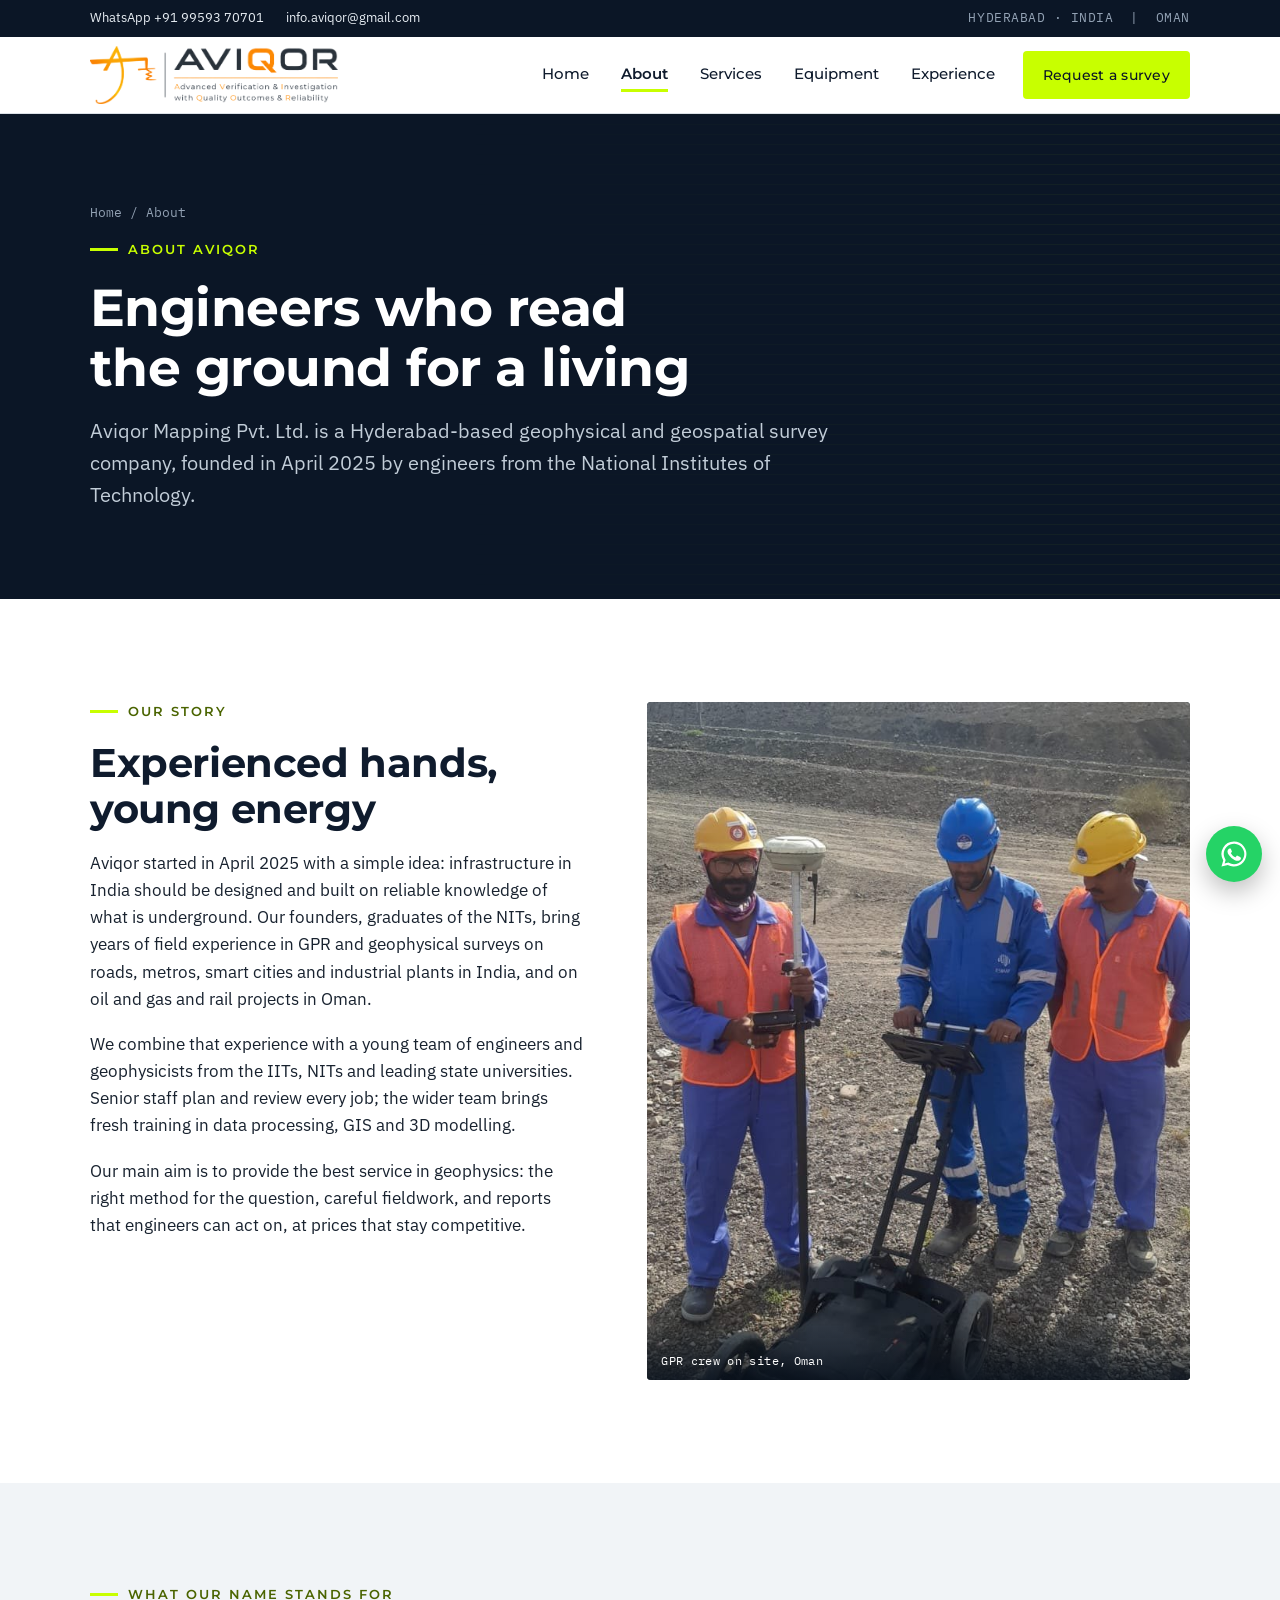
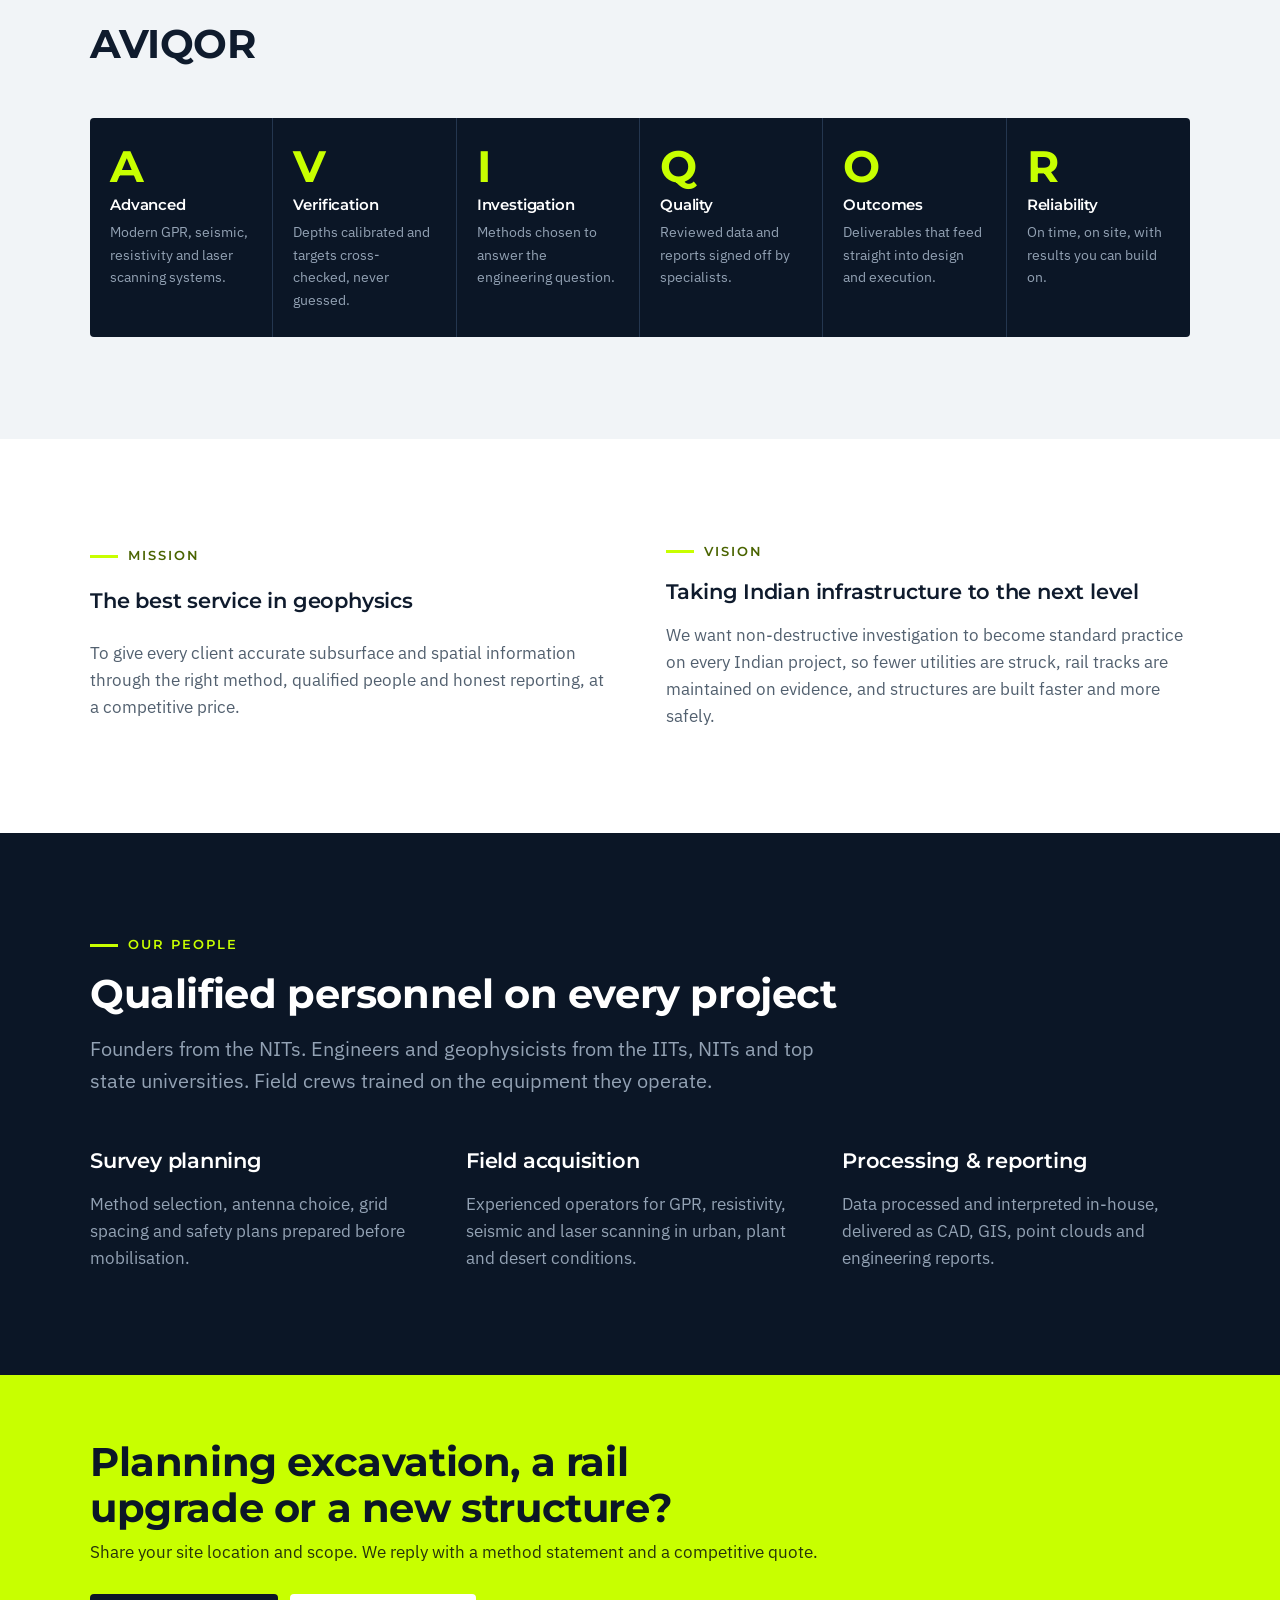
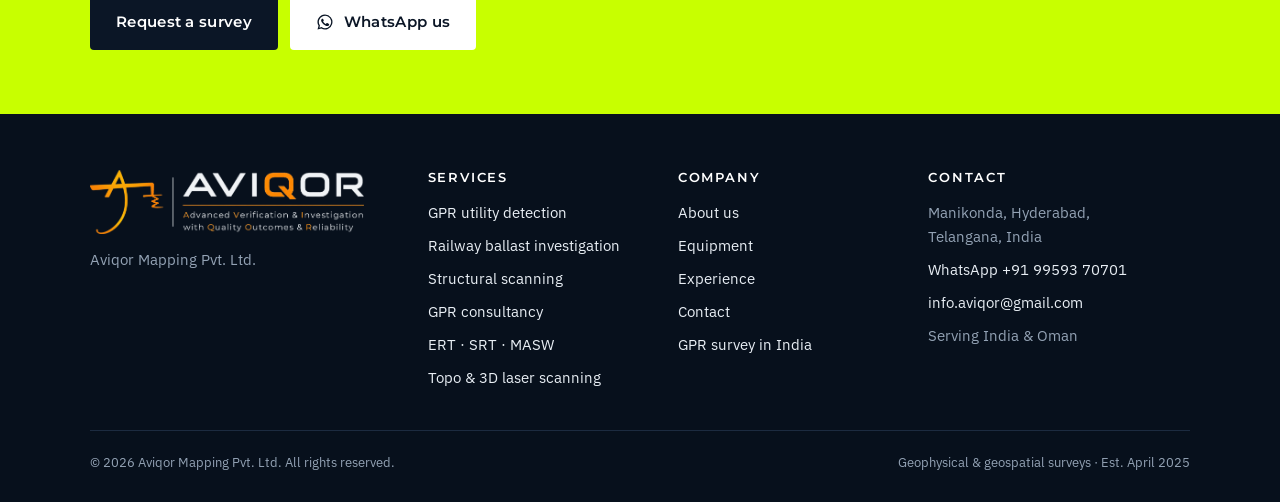
<file: about.html>
<!DOCTYPE html>
<html lang="en">
<head>
<meta charset="utf-8">
<meta name="viewport" content="width=device-width, initial-scale=1, viewport-fit=cover">
<title>About Aviqor Mapping | GPR &amp; Geophysical Survey Company, Hyderabad</title>
<meta name="description" content="About Aviqor Mapping Pvt. Ltd., founded April 2025 in Hyderabad by NIT graduates, with engineers from IIT, NIT and leading state universities.">
<link rel="canonical" href="https://www.aviqorm.com/about.html">
<meta name="robots" content="index, follow">
<meta property="og:type" content="website">
<meta property="og:site_name" content="Aviqor Mapping">
<meta property="og:title" content="About Aviqor Mapping | GPR &amp; Geophysical Survey Company, Hyderabad">
<meta property="og:description" content="About Aviqor Mapping Pvt. Ltd., founded April 2025 in Hyderabad by NIT graduates, with engineers from IIT, NIT and leading state universities.">
<meta property="og:url" content="https://www.aviqorm.com/about.html">
<meta property="og:image" content="https://www.aviqorm.com/images/gpr-gas-pipelines.jpg">
<meta property="og:locale" content="en_IN">
<script type="application/ld+json">{"@context": "https://schema.org", "@type": "ProfessionalService", "name": "Aviqor Mapping Pvt. Ltd.", "alternateName": "AVIQOR", "description": "GPR survey company in Hyderabad, India: GPR utility detection, railway ballast investigation, structural scanning, ERT, SRT, MASW, topographic survey and 3D laser scanning across India and Oman.", "url": "https://www.aviqorm.com/", "logo": "https://www.aviqorm.com/images/aviqor-logo.png", "image": "https://www.aviqorm.com/images/photo-team.jpg", "telephone": "+91-9959370701", "email": "info.aviqor@gmail.com", "foundingDate": "2025-04", "address": {"@type": "PostalAddress", "addressLocality": "Manikonda, Hyderabad", "addressRegion": "Telangana", "addressCountry": "IN"}, "areaServed": ["Hyderabad", "Telangana", "Andhra Pradesh", "Karnataka", "Tamil Nadu", "Kerala", "India", "Oman"], "knowsAbout": ["GPR survey", "Ground penetrating radar", "Utility detection", "Utility mapping", "Railway ballast investigation", "Concrete scanning", "Electrical resistivity tomography", "Seismic refraction", "MASW", "Topographic survey", "3D laser scanning"]}</script>
<link rel="icon" type="image/png" href="images/favicon.png">
<link rel="preconnect" href="https://fonts.googleapis.com">
<link rel="preconnect" href="https://fonts.gstatic.com" crossorigin>
<link rel="stylesheet" href="https://fonts.googleapis.com/css2?family=IBM+Plex+Mono:wght@400;500;600&family=IBM+Plex+Sans:wght@400;500;600&family=Montserrat:wght@500;600;700&display=swap">
<link rel="stylesheet" href="css/style.css">
</head>
<body>
<div class="topbar"><div class="wrap">
  <div class="tb-links"><a href="https://wa.me/919959370701" target="_blank" rel="noopener">WhatsApp +91 99593 70701</a><a class="tb-email" href="mailto:info.aviqor@gmail.com">info.aviqor@gmail.com</a></div>
  <div class="regions">HYDERABAD · INDIA &nbsp;|&nbsp; OMAN</div>
</div></div>
<header class="site-header"><div class="wrap">
  <a class="brand" href="index.html"><img class="logo" src="images/aviqor-logo.png" alt="AVIQOR – Advanced Verification &amp; Investigation with Quality Outcomes &amp; Reliability" width="1193" height="279"></a>
  <button class="menu-toggle" aria-label="Open menu" aria-expanded="false" aria-controls="site-nav"><span></span><span></span><span></span></button>
  <nav class="nav" id="site-nav"><a href="index.html">Home</a><a href="about.html" aria-current="page">About</a><a href="services.html">Services</a><a href="equipment.html">Equipment</a><a href="experience.html">Experience</a><a class="btn btn-primary" href="contact.html">Request a survey</a></nav>
</div></header>
<main>
<section class="page-hero"><div class="wrap">
  <div class="crumbs"><a href="index.html">Home</a> / About</div>
  <span class="eyebrow">About Aviqor</span>
  <h1 class="rise">Engineers who read the ground for a living</h1>
  <p class="lead rise d1">Aviqor Mapping Pvt. Ltd. is a Hyderabad-based geophysical and geospatial survey company, founded in April 2025 by engineers from the National Institutes of Technology.</p>
</div></section>
<section class="section"><div class="wrap split">
  <div class="stack">
    <span class="eyebrow">Our story</span>
    <h2>Experienced hands, young energy</h2>
    <p>Aviqor started in April 2025 with a simple idea: infrastructure in India should be designed and built on reliable knowledge of what is underground. Our founders, graduates of the NITs, bring years of field experience in GPR and geophysical surveys on roads, metros, smart cities and industrial plants in India, and on oil and gas and rail projects in Oman.</p>
    <p>We combine that experience with a young team of engineers and geophysicists from the IITs, NITs and leading state universities. Senior staff plan and review every job; the wider team brings fresh training in data processing, GIS and 3D modelling.</p>
    <p>Our main aim is to provide the best service in geophysics: the right method for the question, careful fieldwork, and reports that engineers can act on, at prices that stay competitive.</p>
  </div>
  <figure class="photo tall"><img src="images/photo-team.jpg" alt="GPR crew on site, Oman" loading="lazy"><figcaption>GPR crew on site, Oman</figcaption><div class="slot-hint"><b>Team photo</b><span>Add photo: images/photo-team.jpg</span></div></figure>
</div></section>

<section class="section alt"><div class="wrap">
  <div class="section-head"><span class="eyebrow">What our name stands for</span><h2>AVIQOR</h2></div>
  <div class="acro">
    <div><span class="l">A</span><h4>Advanced</h4><p>Modern GPR, seismic, resistivity and laser scanning systems.</p></div>
    <div><span class="l">V</span><h4>Verification</h4><p>Depths calibrated and targets cross-checked, never guessed.</p></div>
    <div><span class="l">I</span><h4>Investigation</h4><p>Methods chosen to answer the engineering question.</p></div>
    <div><span class="l">Q</span><h4>Quality</h4><p>Reviewed data and reports signed off by specialists.</p></div>
    <div><span class="l">O</span><h4>Outcomes</h4><p>Deliverables that feed straight into design and execution.</p></div>
    <div><span class="l">R</span><h4>Reliability</h4><p>On time, on site, with results you can build on.</p></div>
  </div>
</div></section>

<section class="section"><div class="wrap grid-2">
  <div class="stack"><span class="eyebrow">Mission</span><h3>The best service in geophysics</h3><p class="muted">To give every client accurate subsurface and spatial information through the right method, qualified people and honest reporting, at a competitive price.</p></div>
  <div class="stack"><span class="eyebrow">Vision</span><h3>Taking Indian infrastructure to the next level</h3><p class="muted">We want non-destructive investigation to become standard practice on every Indian project, so fewer utilities are struck, rail tracks are maintained on evidence, and structures are built faster and more safely.</p></div>
</div></section>

<section class="section dark"><div class="wrap">
  <div class="section-head"><span class="eyebrow">Our people</span><h2>Qualified personnel on every project</h2><p class="lead">Founders from the NITs. Engineers and geophysicists from the IITs, NITs and top state universities. Field crews trained on the equipment they operate.</p></div>
  <div class="grid-3">
    <div class="stack"><h3>Survey planning</h3><p class="muted">Method selection, antenna choice, grid spacing and safety plans prepared before mobilisation.</p></div>
    <div class="stack"><h3>Field acquisition</h3><p class="muted">Experienced operators for GPR, resistivity, seismic and laser scanning in urban, plant and desert conditions.</p></div>
    <div class="stack"><h3>Processing &amp; reporting</h3><p class="muted">Data processed and interpreted in-house, delivered as CAD, GIS, point clouds and engineering reports.</p></div>
  </div>
</div></section>
</main>
<section class="cta"><div class="wrap">
  <div><h2>Planning excavation, a rail upgrade or a new structure?</h2><p>Share your site location and scope. We reply with a method statement and a competitive quote.</p></div>
  <div class="btn-row"><a class="btn btn-dark" href="contact.html">Request a survey</a><a class="btn btn-light" href="https://wa.me/919959370701" target="_blank" rel="noopener"><svg viewBox="0 0 24 24" fill="currentColor" aria-hidden="true"><path d="M12 2a10 10 0 0 0-8.6 15.1L2 22l5-1.3A10 10 0 1 0 12 2zm0 18.2a8.2 8.2 0 0 1-4.2-1.2l-.3-.2-3 .8.8-2.9-.2-.3A8.2 8.2 0 1 1 12 20.2zm4.5-6.1c-.2-.1-1.5-.7-1.7-.8s-.4-.1-.6.1-.7.8-.8 1-.3.2-.5.1a6.7 6.7 0 0 1-3.3-2.9c-.3-.4.2-.4.7-1.4.1-.2 0-.3 0-.4l-.8-1.8c-.2-.5-.4-.4-.6-.4h-.5a1 1 0 0 0-.7.3 3 3 0 0 0-.9 2.2 5.2 5.2 0 0 0 1.1 2.7 11.8 11.8 0 0 0 4.5 4c1.7.7 2.3.8 3.2.6a2.7 2.7 0 0 0 1.8-1.2 2.2 2.2 0 0 0 .1-1.3c0-.1-.2-.2-.5-.3z"/></svg> WhatsApp us</a></div>
</div></section>
<footer class="site-footer"><div class="wrap">
  <div class="foot-grid">
    <div class="foot-brand">
      <a class="brand" href="index.html"><img class="logo" src="images/aviqor-logo-white.png" alt="AVIQOR" width="1193" height="279"></a>
      <p>Aviqor Mapping Pvt. Ltd.</p>
    </div>
    <div><h4>Services</h4><ul>
      <li><a href="services.html#utility">GPR utility detection</a></li>
      <li><a href="services.html#ballast">Railway ballast investigation</a></li>
      <li><a href="services.html#structural">Structural scanning</a></li>
      <li><a href="services.html#consultancy">GPR consultancy</a></li>
      <li><a href="services.html#geophysics">ERT · SRT · MASW</a></li>
      <li><a href="services.html#survey">Topo &amp; 3D laser scanning</a></li>
    </ul></div>
    <div><h4>Company</h4><ul>
      <li><a href="about.html">About us</a></li>
      <li><a href="equipment.html">Equipment</a></li>
      <li><a href="experience.html">Experience</a></li>
      <li><a href="contact.html">Contact</a></li>
      <li><a href="gpr-survey-india.html">GPR survey in India</a></li>
    </ul></div>
    <div><h4>Contact</h4><ul>
      <li>Manikonda, Hyderabad,<br>Telangana, India</li>
      <li><a href="https://wa.me/919959370701" target="_blank" rel="noopener">WhatsApp +91 99593 70701</a></li>
      <li><a href="mailto:info.aviqor@gmail.com">info.aviqor@gmail.com</a></li>
      <li>Serving India &amp; Oman</li>
    </ul></div>
  </div>
  <div class="foot-bottom"><span>© <span id="year">2026</span> Aviqor Mapping Pvt. Ltd. All rights reserved.</span><span>Geophysical &amp; geospatial surveys · Est. April 2025</span></div>
</div></footer>
<a class="wa-float" href="https://wa.me/919959370701" target="_blank" rel="noopener" aria-label="Chat on WhatsApp"><svg viewBox="0 0 24 24" fill="currentColor" aria-hidden="true"><path d="M12 2a10 10 0 0 0-8.6 15.1L2 22l5-1.3A10 10 0 1 0 12 2zm0 18.2a8.2 8.2 0 0 1-4.2-1.2l-.3-.2-3 .8.8-2.9-.2-.3A8.2 8.2 0 1 1 12 20.2zm4.5-6.1c-.2-.1-1.5-.7-1.7-.8s-.4-.1-.6.1-.7.8-.8 1-.3.2-.5.1a6.7 6.7 0 0 1-3.3-2.9c-.3-.4.2-.4.7-1.4.1-.2 0-.3 0-.4l-.8-1.8c-.2-.5-.4-.4-.6-.4h-.5a1 1 0 0 0-.7.3 3 3 0 0 0-.9 2.2 5.2 5.2 0 0 0 1.1 2.7 11.8 11.8 0 0 0 4.5 4c1.7.7 2.3.8 3.2.6a2.7 2.7 0 0 0 1.8-1.2 2.2 2.2 0 0 0 .1-1.3c0-.1-.2-.2-.5-.3z"/></svg></a>
<script src="js/main.js"></script>
</body>
</html>
</file>
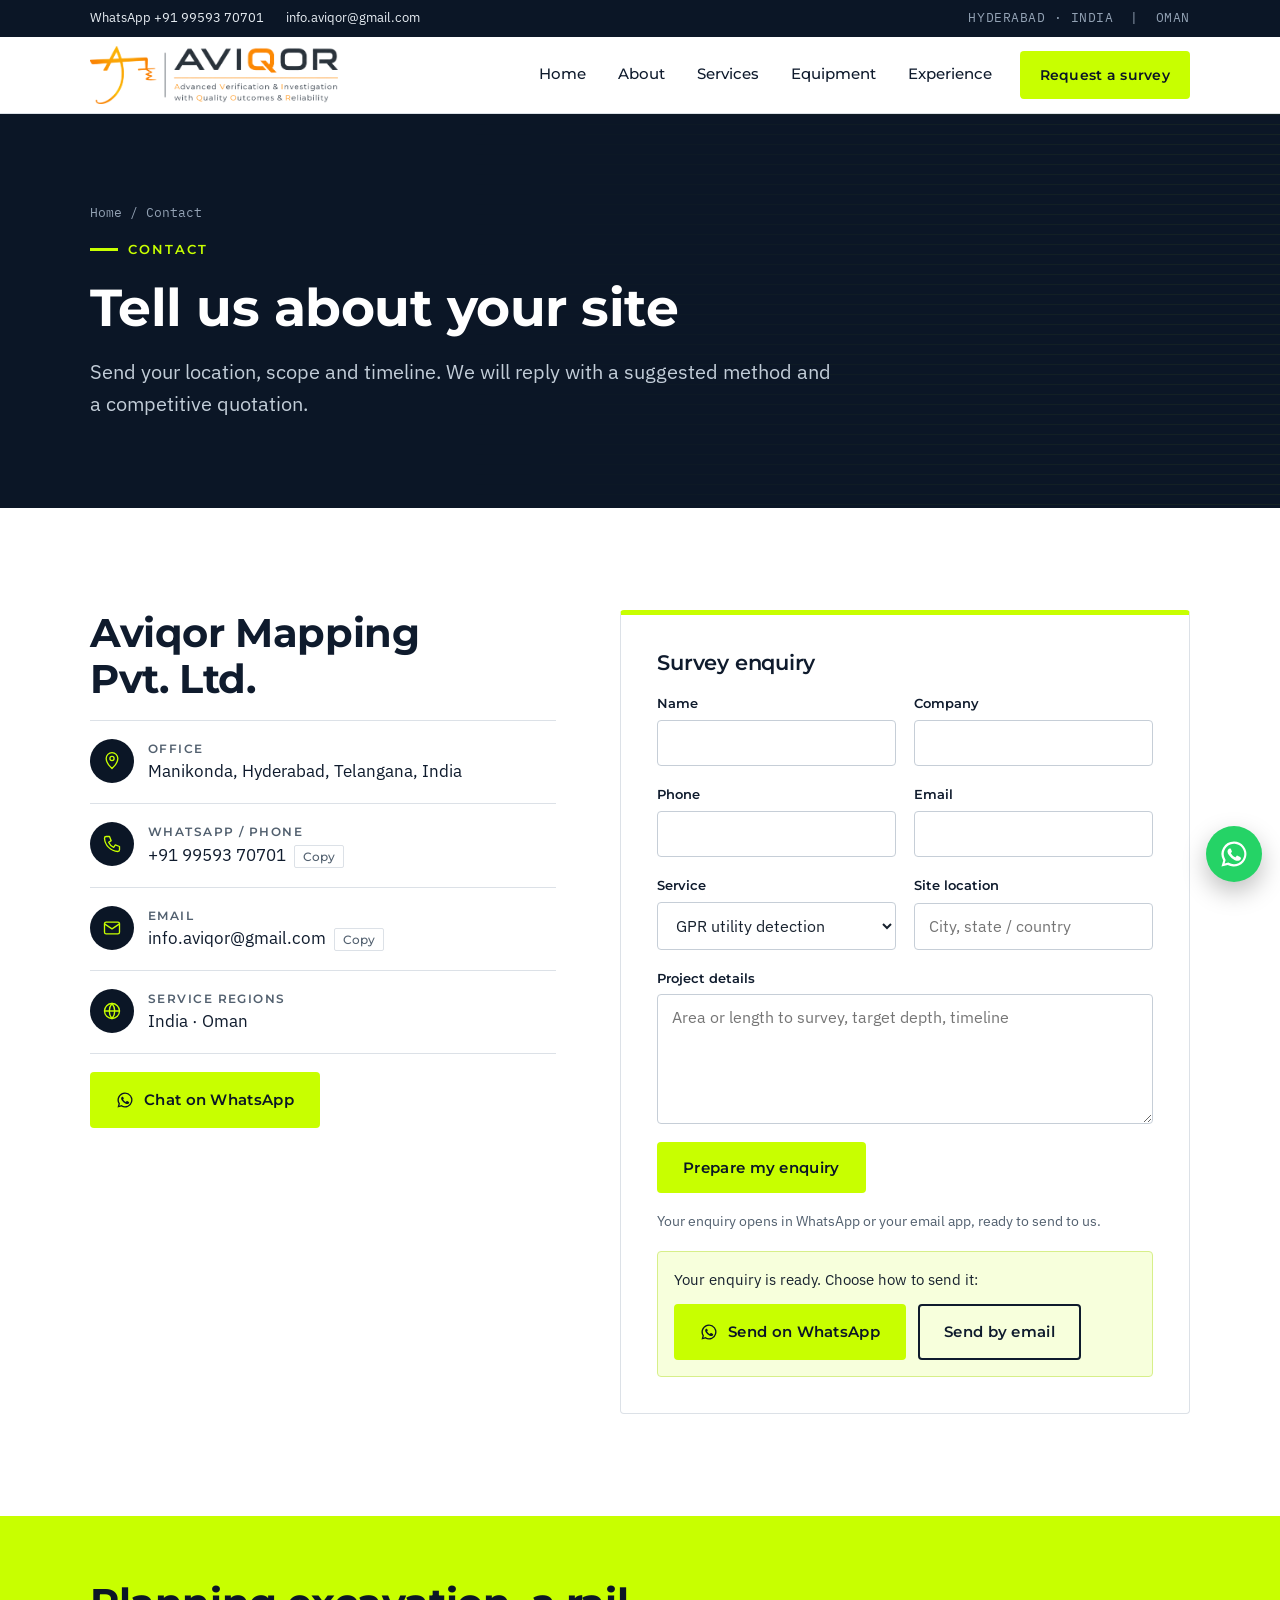
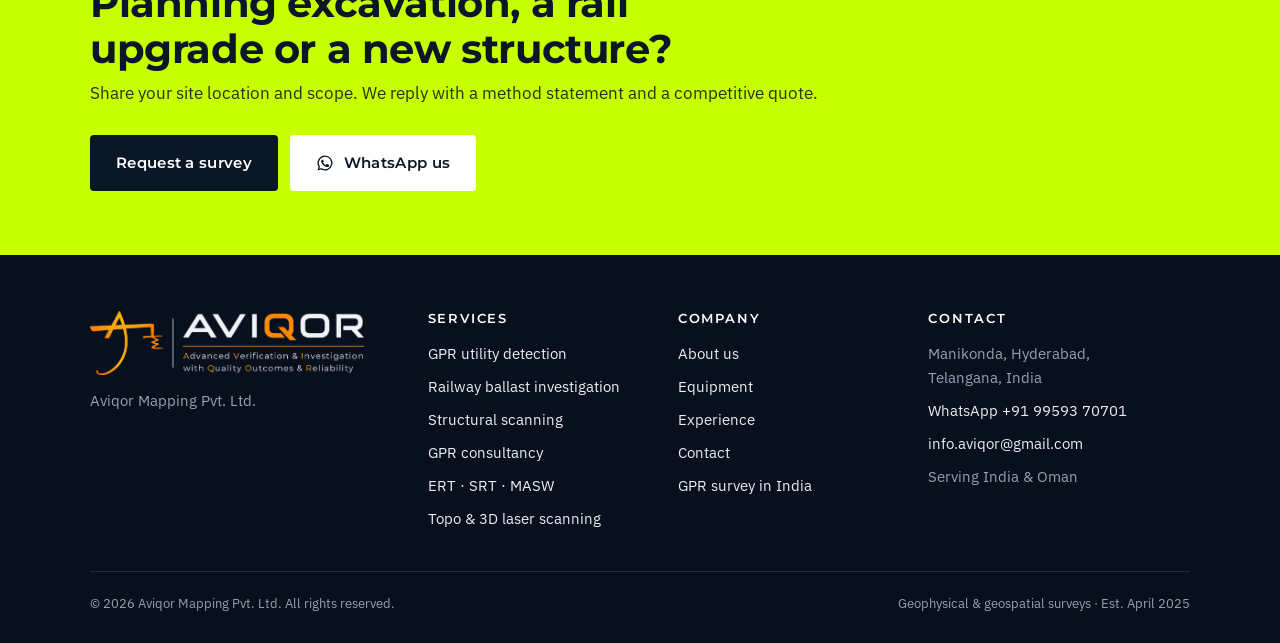
<file: contact.html>
<!DOCTYPE html>
<html lang="en">
<head>
<meta charset="utf-8">
<meta name="viewport" content="width=device-width, initial-scale=1, viewport-fit=cover">
<title>Contact | GPR Survey in Hyderabad | Aviqor Mapping</title>
<meta name="description" content="Book a GPR survey in Hyderabad or anywhere in India. Aviqor Mapping, Manikonda, Hyderabad. WhatsApp +91 99593 70701, info.aviqor@gmail.com.">
<link rel="canonical" href="https://www.aviqorm.com/contact.html">
<meta name="robots" content="index, follow">
<meta property="og:type" content="website">
<meta property="og:site_name" content="Aviqor Mapping">
<meta property="og:title" content="Contact | GPR Survey in Hyderabad | Aviqor Mapping">
<meta property="og:description" content="Book a GPR survey in Hyderabad or anywhere in India. Aviqor Mapping, Manikonda, Hyderabad. WhatsApp +91 99593 70701, info.aviqor@gmail.com.">
<meta property="og:url" content="https://www.aviqorm.com/contact.html">
<meta property="og:image" content="https://www.aviqorm.com/images/gpr-gas-pipelines.jpg">
<meta property="og:locale" content="en_IN">
<script type="application/ld+json">{"@context": "https://schema.org", "@type": "ProfessionalService", "name": "Aviqor Mapping Pvt. Ltd.", "alternateName": "AVIQOR", "description": "GPR survey company in Hyderabad, India: GPR utility detection, railway ballast investigation, structural scanning, ERT, SRT, MASW, topographic survey and 3D laser scanning across India and Oman.", "url": "https://www.aviqorm.com/", "logo": "https://www.aviqorm.com/images/aviqor-logo.png", "image": "https://www.aviqorm.com/images/photo-team.jpg", "telephone": "+91-9959370701", "email": "info.aviqor@gmail.com", "foundingDate": "2025-04", "address": {"@type": "PostalAddress", "addressLocality": "Manikonda, Hyderabad", "addressRegion": "Telangana", "addressCountry": "IN"}, "areaServed": ["Hyderabad", "Telangana", "Andhra Pradesh", "Karnataka", "Tamil Nadu", "Kerala", "India", "Oman"], "knowsAbout": ["GPR survey", "Ground penetrating radar", "Utility detection", "Utility mapping", "Railway ballast investigation", "Concrete scanning", "Electrical resistivity tomography", "Seismic refraction", "MASW", "Topographic survey", "3D laser scanning"]}</script>
<link rel="icon" type="image/png" href="images/favicon.png">
<link rel="preconnect" href="https://fonts.googleapis.com">
<link rel="preconnect" href="https://fonts.gstatic.com" crossorigin>
<link rel="stylesheet" href="https://fonts.googleapis.com/css2?family=IBM+Plex+Mono:wght@400;500;600&family=IBM+Plex+Sans:wght@400;500;600&family=Montserrat:wght@500;600;700&display=swap">
<link rel="stylesheet" href="css/style.css">
</head>
<body>
<div class="topbar"><div class="wrap">
  <div class="tb-links"><a href="https://wa.me/919959370701" target="_blank" rel="noopener">WhatsApp +91 99593 70701</a><a class="tb-email" href="mailto:info.aviqor@gmail.com">info.aviqor@gmail.com</a></div>
  <div class="regions">HYDERABAD · INDIA &nbsp;|&nbsp; OMAN</div>
</div></div>
<header class="site-header"><div class="wrap">
  <a class="brand" href="index.html"><img class="logo" src="images/aviqor-logo.png" alt="AVIQOR – Advanced Verification &amp; Investigation with Quality Outcomes &amp; Reliability" width="1193" height="279"></a>
  <button class="menu-toggle" aria-label="Open menu" aria-expanded="false" aria-controls="site-nav"><span></span><span></span><span></span></button>
  <nav class="nav" id="site-nav"><a href="index.html">Home</a><a href="about.html">About</a><a href="services.html">Services</a><a href="equipment.html">Equipment</a><a href="experience.html">Experience</a><a class="btn btn-primary" href="contact.html" aria-current="page">Request a survey</a></nav>
</div></header>
<main>
<section class="page-hero"><div class="wrap">
  <div class="crumbs"><a href="index.html">Home</a> / Contact</div>
  <span class="eyebrow">Contact</span>
  <h1 class="rise">Tell us about your site</h1>
  <p class="lead rise d1">Send your location, scope and timeline. We will reply with a suggested method and a competitive quotation.</p>
</div></section>
<section class="section"><div class="wrap contact-grid">
  <div class="stack">
    <h2>Aviqor Mapping Pvt. Ltd.</h2>
    <div class="contact-list">
      <div class="contact-item"><span class="ico"><svg viewBox="0 0 24 24" fill="none" stroke="currentColor" stroke-width="1.6" stroke-linecap="round" stroke-linejoin="round" aria-hidden="true"><path d="M12 21s7-6.2 7-12a7 7 0 1 0-14 0c0 5.8 7 12 7 12z"/><circle cx="12" cy="9" r="2.5"/></svg></span><div><div class="k">Office</div><div class="v">Manikonda, Hyderabad, Telangana, India</div></div></div>
      <div class="contact-item"><span class="ico"><svg viewBox="0 0 24 24" fill="none" stroke="currentColor" stroke-width="1.6" stroke-linecap="round" stroke-linejoin="round" aria-hidden="true"><path d="M5 3h4l2 5-3 2a11 11 0 0 0 6 6l2-3 5 2v4a2 2 0 0 1-2 2A17 17 0 0 1 3 5a2 2 0 0 1 2-2"/></svg></span><div><div class="k">WhatsApp / Phone</div><a class="v" href="https://wa.me/919959370701" target="_blank" rel="noopener">+91 99593 70701</a><button class="copy" type="button" data-copy="+919959370701">Copy</button></div></div>
      <div class="contact-item"><span class="ico"><svg viewBox="0 0 24 24" fill="none" stroke="currentColor" stroke-width="1.6" stroke-linecap="round" stroke-linejoin="round" aria-hidden="true"><rect x="3" y="5" width="18" height="14" rx="2"/><path d="m3 7 9 6 9-6"/></svg></span><div><div class="k">Email</div><a class="v" href="mailto:info.aviqor@gmail.com">info.aviqor@gmail.com</a><button class="copy" type="button" data-copy="info.aviqor@gmail.com">Copy</button></div></div>
      <div class="contact-item"><span class="ico"><svg viewBox="0 0 24 24" fill="none" stroke="currentColor" stroke-width="1.6" stroke-linecap="round" stroke-linejoin="round" aria-hidden="true"><circle cx="12" cy="12" r="9"/><path d="M3 12h18M12 3a14 14 0 0 1 0 18M12 3a14 14 0 0 0 0 18"/></svg></span><div><div class="k">Service regions</div><div class="v">India · Oman</div></div></div>
    </div>
    <a class="btn btn-primary" href="https://wa.me/919959370701" target="_blank" rel="noopener" style="justify-self:start"><svg viewBox="0 0 24 24" fill="currentColor" aria-hidden="true"><path d="M12 2a10 10 0 0 0-8.6 15.1L2 22l5-1.3A10 10 0 1 0 12 2zm0 18.2a8.2 8.2 0 0 1-4.2-1.2l-.3-.2-3 .8.8-2.9-.2-.3A8.2 8.2 0 1 1 12 20.2zm4.5-6.1c-.2-.1-1.5-.7-1.7-.8s-.4-.1-.6.1-.7.8-.8 1-.3.2-.5.1a6.7 6.7 0 0 1-3.3-2.9c-.3-.4.2-.4.7-1.4.1-.2 0-.3 0-.4l-.8-1.8c-.2-.5-.4-.4-.6-.4h-.5a1 1 0 0 0-.7.3 3 3 0 0 0-.9 2.2 5.2 5.2 0 0 0 1.1 2.7 11.8 11.8 0 0 0 4.5 4c1.7.7 2.3.8 3.2.6a2.7 2.7 0 0 0 1.8-1.2 2.2 2.2 0 0 0 .1-1.3c0-.1-.2-.2-.5-.3z"/></svg> Chat on WhatsApp</a>
  </div>
  <form class="form" id="enquiry" novalidate>
    <h3>Survey enquiry</h3>
    <div class="form-row">
      <div class="field-in"><label for="f-name">Name</label><input id="f-name" name="name" required autocomplete="name"></div>
      <div class="field-in"><label for="f-company">Company</label><input id="f-company" name="company" autocomplete="organization"></div>
    </div>
    <div class="form-row">
      <div class="field-in"><label for="f-phone">Phone</label><input id="f-phone" name="phone" type="tel" autocomplete="tel"></div>
      <div class="field-in"><label for="f-email">Email</label><input id="f-email" name="email" type="email" autocomplete="email"></div>
    </div>
    <div class="form-row">
      <div class="field-in"><label for="f-service">Service</label><select id="f-service" name="service">
        <option>GPR utility detection</option><option>Railway ballast investigation</option><option>Structural scanning</option><option>GPR consultancy</option><option>ERT / SRT / MASW</option><option>Topographic survey</option><option>3D laser scanning</option><option>Other</option></select></div>
      <div class="field-in"><label for="f-location">Site location</label><input id="f-location" name="location" placeholder="City, state / country"></div>
    </div>
    <div class="field-in"><label for="f-message">Project details</label><textarea id="f-message" name="message" placeholder="Area or length to survey, target depth, timeline"></textarea></div>
    <button class="btn btn-primary" type="submit" style="justify-self:start">Prepare my enquiry</button>
    <p class="form-note">Your enquiry opens in WhatsApp or your email app, ready to send to us.</p>
    <div class="form-result" id="form-result" hidden>
      <p>Your enquiry is ready. Choose how to send it:</p>
      <div class="btn-row"><a class="btn btn-primary" id="send-wa" href="https://wa.me/919959370701" target="_blank" rel="noopener"><svg viewBox="0 0 24 24" fill="currentColor" aria-hidden="true"><path d="M12 2a10 10 0 0 0-8.6 15.1L2 22l5-1.3A10 10 0 1 0 12 2zm0 18.2a8.2 8.2 0 0 1-4.2-1.2l-.3-.2-3 .8.8-2.9-.2-.3A8.2 8.2 0 1 1 12 20.2zm4.5-6.1c-.2-.1-1.5-.7-1.7-.8s-.4-.1-.6.1-.7.8-.8 1-.3.2-.5.1a6.7 6.7 0 0 1-3.3-2.9c-.3-.4.2-.4.7-1.4.1-.2 0-.3 0-.4l-.8-1.8c-.2-.5-.4-.4-.6-.4h-.5a1 1 0 0 0-.7.3 3 3 0 0 0-.9 2.2 5.2 5.2 0 0 0 1.1 2.7 11.8 11.8 0 0 0 4.5 4c1.7.7 2.3.8 3.2.6a2.7 2.7 0 0 0 1.8-1.2 2.2 2.2 0 0 0 .1-1.3c0-.1-.2-.2-.5-.3z"/></svg> Send on WhatsApp</a><a class="btn btn-outline" id="send-email" href="mailto:info.aviqor@gmail.com">Send by email</a></div>
    </div>
  </form>
</div></section>
</main>
<section class="cta"><div class="wrap">
  <div><h2>Planning excavation, a rail upgrade or a new structure?</h2><p>Share your site location and scope. We reply with a method statement and a competitive quote.</p></div>
  <div class="btn-row"><a class="btn btn-dark" href="contact.html">Request a survey</a><a class="btn btn-light" href="https://wa.me/919959370701" target="_blank" rel="noopener"><svg viewBox="0 0 24 24" fill="currentColor" aria-hidden="true"><path d="M12 2a10 10 0 0 0-8.6 15.1L2 22l5-1.3A10 10 0 1 0 12 2zm0 18.2a8.2 8.2 0 0 1-4.2-1.2l-.3-.2-3 .8.8-2.9-.2-.3A8.2 8.2 0 1 1 12 20.2zm4.5-6.1c-.2-.1-1.5-.7-1.7-.8s-.4-.1-.6.1-.7.8-.8 1-.3.2-.5.1a6.7 6.7 0 0 1-3.3-2.9c-.3-.4.2-.4.7-1.4.1-.2 0-.3 0-.4l-.8-1.8c-.2-.5-.4-.4-.6-.4h-.5a1 1 0 0 0-.7.3 3 3 0 0 0-.9 2.2 5.2 5.2 0 0 0 1.1 2.7 11.8 11.8 0 0 0 4.5 4c1.7.7 2.3.8 3.2.6a2.7 2.7 0 0 0 1.8-1.2 2.2 2.2 0 0 0 .1-1.3c0-.1-.2-.2-.5-.3z"/></svg> WhatsApp us</a></div>
</div></section>
<footer class="site-footer"><div class="wrap">
  <div class="foot-grid">
    <div class="foot-brand">
      <a class="brand" href="index.html"><img class="logo" src="images/aviqor-logo-white.png" alt="AVIQOR" width="1193" height="279"></a>
      <p>Aviqor Mapping Pvt. Ltd.</p>
    </div>
    <div><h4>Services</h4><ul>
      <li><a href="services.html#utility">GPR utility detection</a></li>
      <li><a href="services.html#ballast">Railway ballast investigation</a></li>
      <li><a href="services.html#structural">Structural scanning</a></li>
      <li><a href="services.html#consultancy">GPR consultancy</a></li>
      <li><a href="services.html#geophysics">ERT · SRT · MASW</a></li>
      <li><a href="services.html#survey">Topo &amp; 3D laser scanning</a></li>
    </ul></div>
    <div><h4>Company</h4><ul>
      <li><a href="about.html">About us</a></li>
      <li><a href="equipment.html">Equipment</a></li>
      <li><a href="experience.html">Experience</a></li>
      <li><a href="contact.html">Contact</a></li>
      <li><a href="gpr-survey-india.html">GPR survey in India</a></li>
    </ul></div>
    <div><h4>Contact</h4><ul>
      <li>Manikonda, Hyderabad,<br>Telangana, India</li>
      <li><a href="https://wa.me/919959370701" target="_blank" rel="noopener">WhatsApp +91 99593 70701</a></li>
      <li><a href="mailto:info.aviqor@gmail.com">info.aviqor@gmail.com</a></li>
      <li>Serving India &amp; Oman</li>
    </ul></div>
  </div>
  <div class="foot-bottom"><span>© <span id="year">2026</span> Aviqor Mapping Pvt. Ltd. All rights reserved.</span><span>Geophysical &amp; geospatial surveys · Est. April 2025</span></div>
</div></footer>
<a class="wa-float" href="https://wa.me/919959370701" target="_blank" rel="noopener" aria-label="Chat on WhatsApp"><svg viewBox="0 0 24 24" fill="currentColor" aria-hidden="true"><path d="M12 2a10 10 0 0 0-8.6 15.1L2 22l5-1.3A10 10 0 1 0 12 2zm0 18.2a8.2 8.2 0 0 1-4.2-1.2l-.3-.2-3 .8.8-2.9-.2-.3A8.2 8.2 0 1 1 12 20.2zm4.5-6.1c-.2-.1-1.5-.7-1.7-.8s-.4-.1-.6.1-.7.8-.8 1-.3.2-.5.1a6.7 6.7 0 0 1-3.3-2.9c-.3-.4.2-.4.7-1.4.1-.2 0-.3 0-.4l-.8-1.8c-.2-.5-.4-.4-.6-.4h-.5a1 1 0 0 0-.7.3 3 3 0 0 0-.9 2.2 5.2 5.2 0 0 0 1.1 2.7 11.8 11.8 0 0 0 4.5 4c1.7.7 2.3.8 3.2.6a2.7 2.7 0 0 0 1.8-1.2 2.2 2.2 0 0 0 .1-1.3c0-.1-.2-.2-.5-.3z"/></svg></a>
<script src="js/main.js"></script>
</body>
</html>
</file>
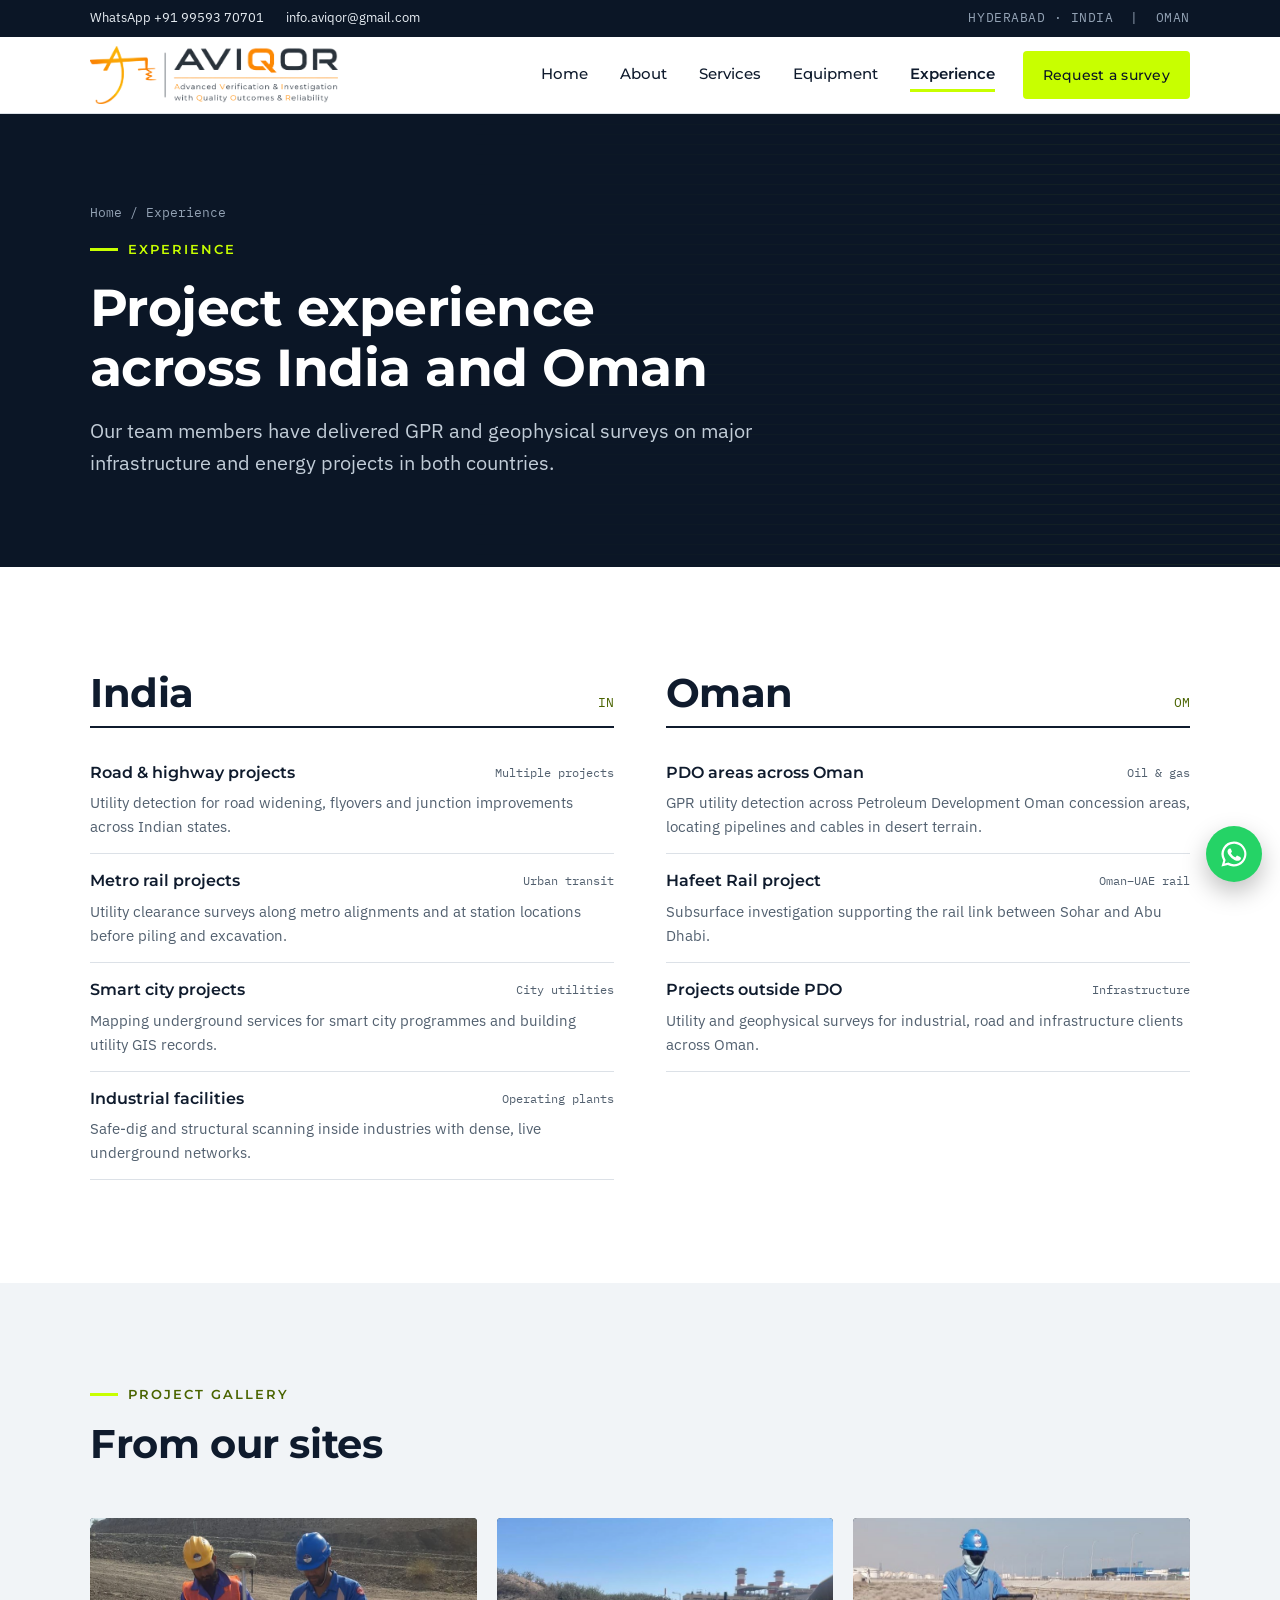
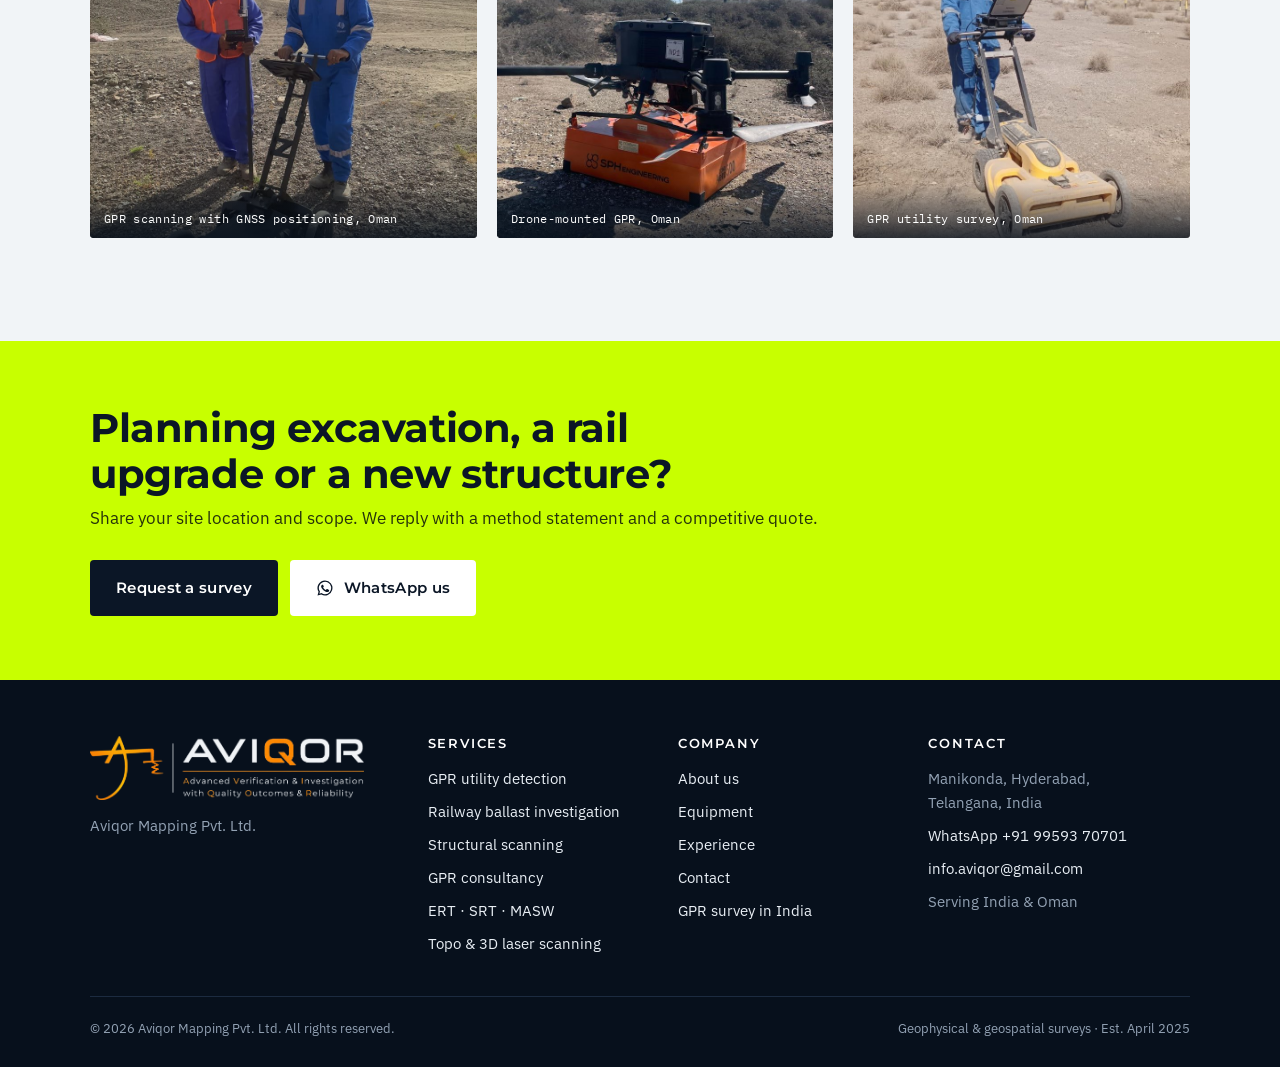
<file: experience.html>
<!DOCTYPE html>
<html lang="en">
<head>
<meta charset="utf-8">
<meta name="viewport" content="width=device-width, initial-scale=1, viewport-fit=cover">
<title>GPR Survey Projects in India &amp; Oman | Aviqor Mapping</title>
<meta name="description" content="Project experience of the Aviqor team: roads, metros, smart cities and industries in India; PDO and Hafeet Rail in Oman.">
<link rel="canonical" href="https://www.aviqorm.com/experience.html">
<meta name="robots" content="index, follow">
<meta property="og:type" content="website">
<meta property="og:site_name" content="Aviqor Mapping">
<meta property="og:title" content="GPR Survey Projects in India &amp; Oman | Aviqor Mapping">
<meta property="og:description" content="Project experience of the Aviqor team: roads, metros, smart cities and industries in India; PDO and Hafeet Rail in Oman.">
<meta property="og:url" content="https://www.aviqorm.com/experience.html">
<meta property="og:image" content="https://www.aviqorm.com/images/gpr-gas-pipelines.jpg">
<meta property="og:locale" content="en_IN">
<script type="application/ld+json">{"@context": "https://schema.org", "@type": "ProfessionalService", "name": "Aviqor Mapping Pvt. Ltd.", "alternateName": "AVIQOR", "description": "GPR survey company in Hyderabad, India: GPR utility detection, railway ballast investigation, structural scanning, ERT, SRT, MASW, topographic survey and 3D laser scanning across India and Oman.", "url": "https://www.aviqorm.com/", "logo": "https://www.aviqorm.com/images/aviqor-logo.png", "image": "https://www.aviqorm.com/images/photo-team.jpg", "telephone": "+91-9959370701", "email": "info.aviqor@gmail.com", "foundingDate": "2025-04", "address": {"@type": "PostalAddress", "addressLocality": "Manikonda, Hyderabad", "addressRegion": "Telangana", "addressCountry": "IN"}, "areaServed": ["Hyderabad", "Telangana", "Andhra Pradesh", "Karnataka", "Tamil Nadu", "Kerala", "India", "Oman"], "knowsAbout": ["GPR survey", "Ground penetrating radar", "Utility detection", "Utility mapping", "Railway ballast investigation", "Concrete scanning", "Electrical resistivity tomography", "Seismic refraction", "MASW", "Topographic survey", "3D laser scanning"]}</script>
<link rel="icon" type="image/png" href="images/favicon.png">
<link rel="preconnect" href="https://fonts.googleapis.com">
<link rel="preconnect" href="https://fonts.gstatic.com" crossorigin>
<link rel="stylesheet" href="https://fonts.googleapis.com/css2?family=IBM+Plex+Mono:wght@400;500;600&family=IBM+Plex+Sans:wght@400;500;600&family=Montserrat:wght@500;600;700&display=swap">
<link rel="stylesheet" href="css/style.css">
</head>
<body>
<div class="topbar"><div class="wrap">
  <div class="tb-links"><a href="https://wa.me/919959370701" target="_blank" rel="noopener">WhatsApp +91 99593 70701</a><a class="tb-email" href="mailto:info.aviqor@gmail.com">info.aviqor@gmail.com</a></div>
  <div class="regions">HYDERABAD · INDIA &nbsp;|&nbsp; OMAN</div>
</div></div>
<header class="site-header"><div class="wrap">
  <a class="brand" href="index.html"><img class="logo" src="images/aviqor-logo.png" alt="AVIQOR – Advanced Verification &amp; Investigation with Quality Outcomes &amp; Reliability" width="1193" height="279"></a>
  <button class="menu-toggle" aria-label="Open menu" aria-expanded="false" aria-controls="site-nav"><span></span><span></span><span></span></button>
  <nav class="nav" id="site-nav"><a href="index.html">Home</a><a href="about.html">About</a><a href="services.html">Services</a><a href="equipment.html">Equipment</a><a href="experience.html" aria-current="page">Experience</a><a class="btn btn-primary" href="contact.html">Request a survey</a></nav>
</div></header>
<main>
<section class="page-hero"><div class="wrap">
  <div class="crumbs"><a href="index.html">Home</a> / Experience</div>
  <span class="eyebrow">Experience</span>
  <h1 class="rise">Project experience across India and Oman</h1>
  <p class="lead rise d1">Our team members have delivered GPR and geophysical surveys on major infrastructure and energy projects in both countries.</p>
</div></section>
<section class="section"><div class="wrap grid-2">
  <div class="region"><div class="region-head"><h2>India</h2><span class="code">IN</span></div>
    <ul class="xp">
      <li><strong>Road &amp; highway projects</strong><span>Multiple projects</span><p>Utility detection for road widening, flyovers and junction improvements across Indian states.</p></li>
      <li><strong>Metro rail projects</strong><span>Urban transit</span><p>Utility clearance surveys along metro alignments and at station locations before piling and excavation.</p></li>
      <li><strong>Smart city projects</strong><span>City utilities</span><p>Mapping underground services for smart city programmes and building utility GIS records.</p></li>
      <li><strong>Industrial facilities</strong><span>Operating plants</span><p>Safe-dig and structural scanning inside industries with dense, live underground networks.</p></li>
    </ul></div>
  <div class="region"><div class="region-head"><h2>Oman</h2><span class="code">OM</span></div>
    <ul class="xp">
      <li><strong>PDO areas across Oman</strong><span>Oil &amp; gas</span><p>GPR utility detection across Petroleum Development Oman concession areas, locating pipelines and cables in desert terrain.</p></li>
      <li><strong>Hafeet Rail project</strong><span>Oman–UAE rail</span><p>Subsurface investigation supporting the rail link between Sohar and Abu Dhabi.</p></li>
      <li><strong>Projects outside PDO</strong><span>Infrastructure</span><p>Utility and geophysical surveys for industrial, road and infrastructure clients across Oman.</p></li>
    </ul></div>
</div></section>
<section class="section alt"><div class="wrap">
  <div class="section-head"><span class="eyebrow">Project gallery</span><h2>From our sites</h2></div>
  <div class="field">
    <figure class="photo "><img src="images/photo-project-oman.jpg" style="object-position:center 40%" alt="GPR scanning with GNSS positioning, Oman" loading="lazy"><figcaption>GPR scanning with GNSS positioning, Oman</figcaption><div class="slot-hint"><b>Project photo</b><span>Add photo: images/photo-project-oman.jpg</span></div></figure>
    <figure class="photo "><img src="images/photo-drone-gpr.jpg" style="object-position:center 60%" alt="Drone-mounted GPR, Oman" loading="lazy"><figcaption>Drone-mounted GPR, Oman</figcaption><div class="slot-hint"><b>Project photo</b><span>Add photo: images/photo-drone-gpr.jpg</span></div></figure>
    <figure class="photo "><img src="images/photo-gpr-utility.jpg" style="object-position:center 45%" alt="GPR utility survey, Oman" loading="lazy"><figcaption>GPR utility survey, Oman</figcaption><div class="slot-hint"><b>Project photo</b><span>Add photo: images/photo-gpr-utility.jpg</span></div></figure>
  </div>
</div></section>
</main>
<section class="cta"><div class="wrap">
  <div><h2>Planning excavation, a rail upgrade or a new structure?</h2><p>Share your site location and scope. We reply with a method statement and a competitive quote.</p></div>
  <div class="btn-row"><a class="btn btn-dark" href="contact.html">Request a survey</a><a class="btn btn-light" href="https://wa.me/919959370701" target="_blank" rel="noopener"><svg viewBox="0 0 24 24" fill="currentColor" aria-hidden="true"><path d="M12 2a10 10 0 0 0-8.6 15.1L2 22l5-1.3A10 10 0 1 0 12 2zm0 18.2a8.2 8.2 0 0 1-4.2-1.2l-.3-.2-3 .8.8-2.9-.2-.3A8.2 8.2 0 1 1 12 20.2zm4.5-6.1c-.2-.1-1.5-.7-1.7-.8s-.4-.1-.6.1-.7.8-.8 1-.3.2-.5.1a6.7 6.7 0 0 1-3.3-2.9c-.3-.4.2-.4.7-1.4.1-.2 0-.3 0-.4l-.8-1.8c-.2-.5-.4-.4-.6-.4h-.5a1 1 0 0 0-.7.3 3 3 0 0 0-.9 2.2 5.2 5.2 0 0 0 1.1 2.7 11.8 11.8 0 0 0 4.5 4c1.7.7 2.3.8 3.2.6a2.7 2.7 0 0 0 1.8-1.2 2.2 2.2 0 0 0 .1-1.3c0-.1-.2-.2-.5-.3z"/></svg> WhatsApp us</a></div>
</div></section>
<footer class="site-footer"><div class="wrap">
  <div class="foot-grid">
    <div class="foot-brand">
      <a class="brand" href="index.html"><img class="logo" src="images/aviqor-logo-white.png" alt="AVIQOR" width="1193" height="279"></a>
      <p>Aviqor Mapping Pvt. Ltd.</p>
    </div>
    <div><h4>Services</h4><ul>
      <li><a href="services.html#utility">GPR utility detection</a></li>
      <li><a href="services.html#ballast">Railway ballast investigation</a></li>
      <li><a href="services.html#structural">Structural scanning</a></li>
      <li><a href="services.html#consultancy">GPR consultancy</a></li>
      <li><a href="services.html#geophysics">ERT · SRT · MASW</a></li>
      <li><a href="services.html#survey">Topo &amp; 3D laser scanning</a></li>
    </ul></div>
    <div><h4>Company</h4><ul>
      <li><a href="about.html">About us</a></li>
      <li><a href="equipment.html">Equipment</a></li>
      <li><a href="experience.html">Experience</a></li>
      <li><a href="contact.html">Contact</a></li>
      <li><a href="gpr-survey-india.html">GPR survey in India</a></li>
    </ul></div>
    <div><h4>Contact</h4><ul>
      <li>Manikonda, Hyderabad,<br>Telangana, India</li>
      <li><a href="https://wa.me/919959370701" target="_blank" rel="noopener">WhatsApp +91 99593 70701</a></li>
      <li><a href="mailto:info.aviqor@gmail.com">info.aviqor@gmail.com</a></li>
      <li>Serving India &amp; Oman</li>
    </ul></div>
  </div>
  <div class="foot-bottom"><span>© <span id="year">2026</span> Aviqor Mapping Pvt. Ltd. All rights reserved.</span><span>Geophysical &amp; geospatial surveys · Est. April 2025</span></div>
</div></footer>
<a class="wa-float" href="https://wa.me/919959370701" target="_blank" rel="noopener" aria-label="Chat on WhatsApp"><svg viewBox="0 0 24 24" fill="currentColor" aria-hidden="true"><path d="M12 2a10 10 0 0 0-8.6 15.1L2 22l5-1.3A10 10 0 1 0 12 2zm0 18.2a8.2 8.2 0 0 1-4.2-1.2l-.3-.2-3 .8.8-2.9-.2-.3A8.2 8.2 0 1 1 12 20.2zm4.5-6.1c-.2-.1-1.5-.7-1.7-.8s-.4-.1-.6.1-.7.8-.8 1-.3.2-.5.1a6.7 6.7 0 0 1-3.3-2.9c-.3-.4.2-.4.7-1.4.1-.2 0-.3 0-.4l-.8-1.8c-.2-.5-.4-.4-.6-.4h-.5a1 1 0 0 0-.7.3 3 3 0 0 0-.9 2.2 5.2 5.2 0 0 0 1.1 2.7 11.8 11.8 0 0 0 4.5 4c1.7.7 2.3.8 3.2.6a2.7 2.7 0 0 0 1.8-1.2 2.2 2.2 0 0 0 .1-1.3c0-.1-.2-.2-.5-.3z"/></svg></a>
<script src="js/main.js"></script>
</body>
</html>
</file>
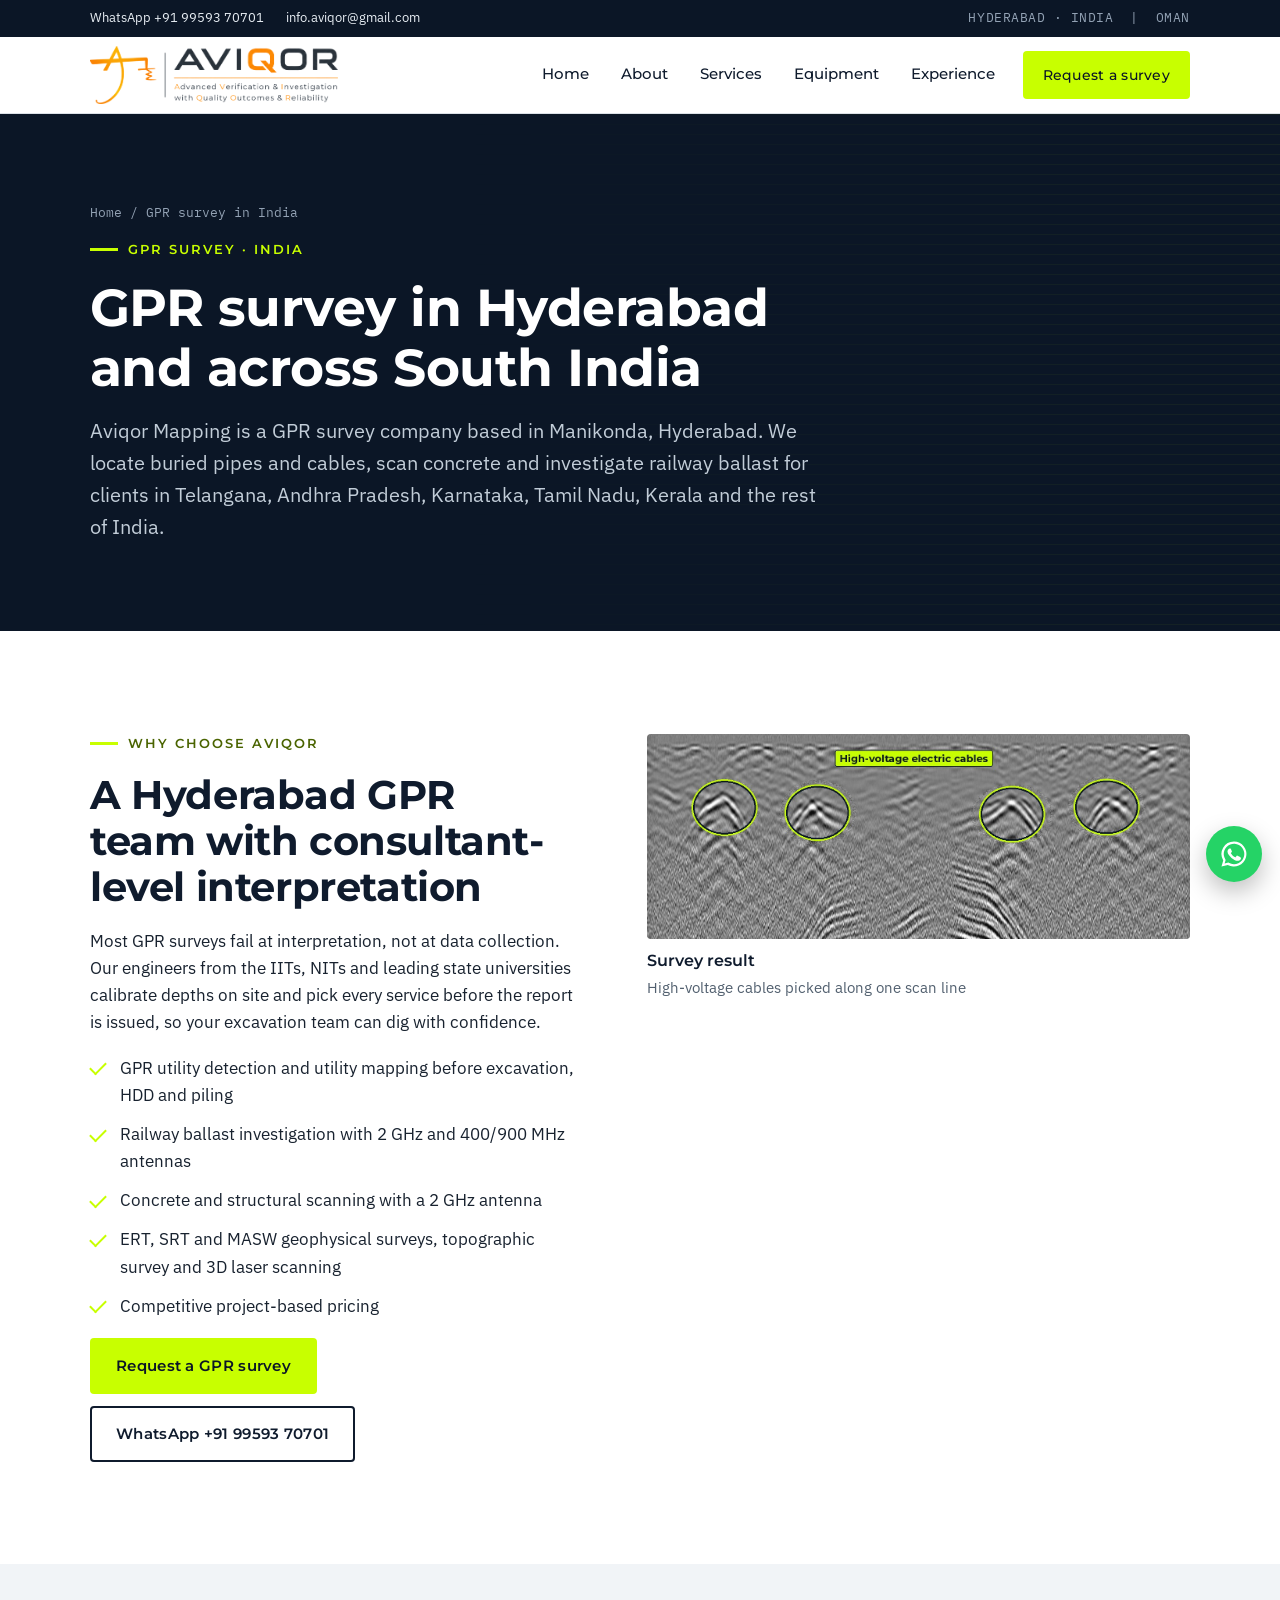
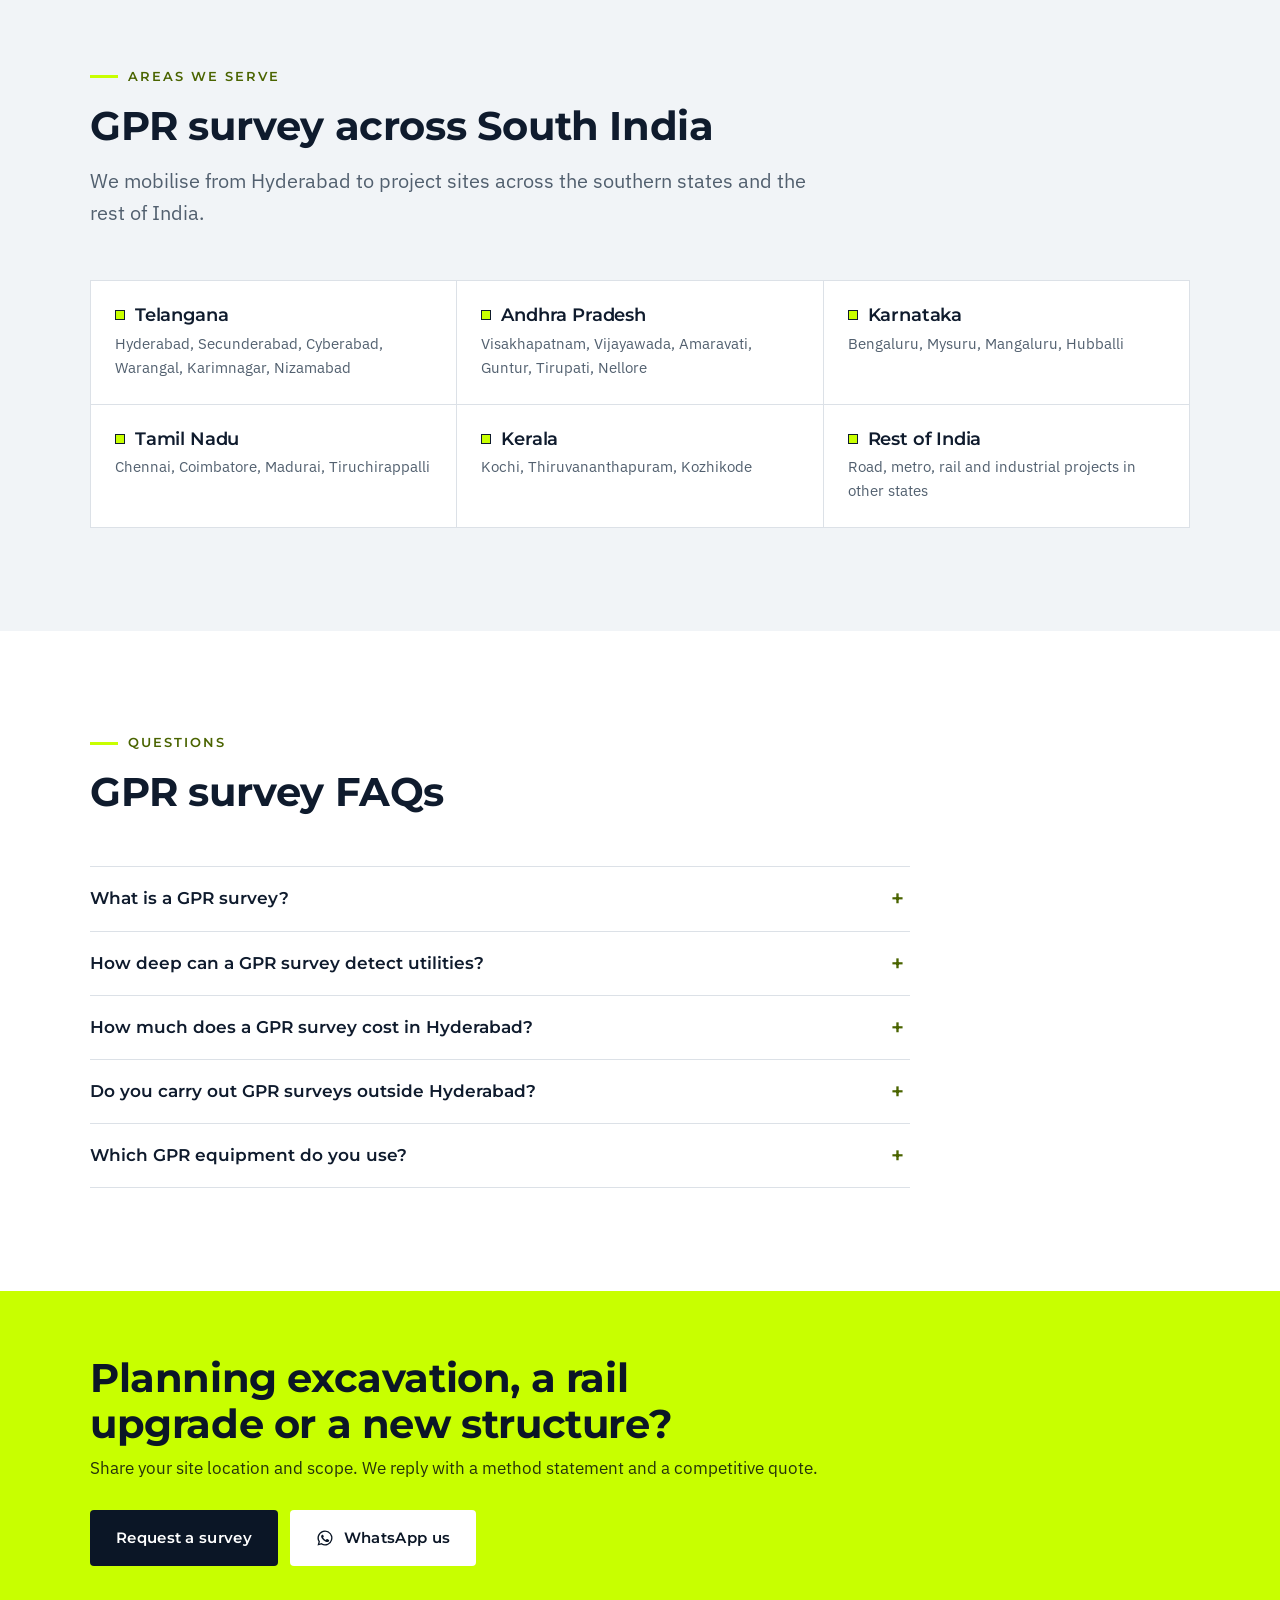
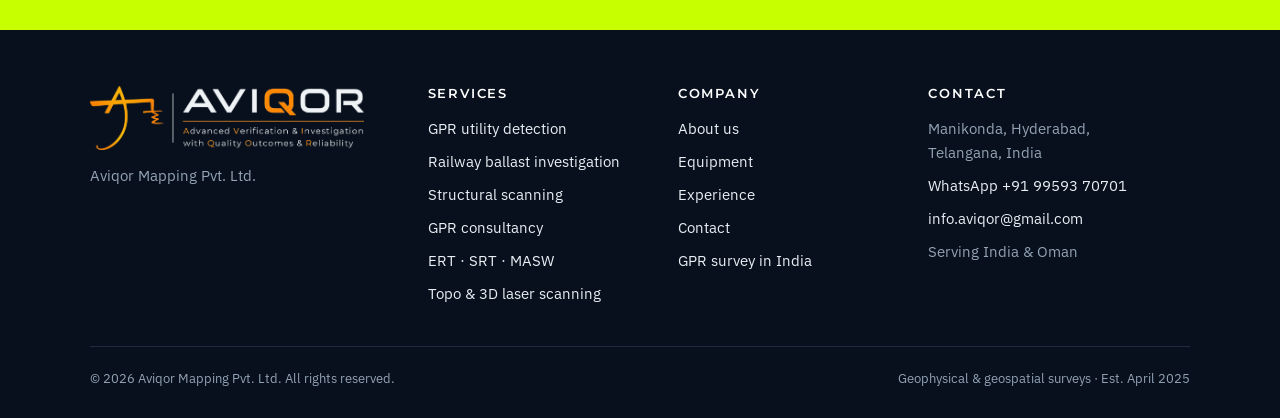
<file: gpr-survey-india.html>
<!DOCTYPE html>
<html lang="en">
<head>
<meta charset="utf-8">
<meta name="viewport" content="width=device-width, initial-scale=1, viewport-fit=cover">
<title>GPR Survey in Hyderabad &amp; South India | Aviqor Mapping</title>
<meta name="description" content="GPR survey in Hyderabad, Telangana and across South India: utility detection, ballast investigation and concrete scanning by Aviqor Mapping, Manikonda. Competitive prices.">
<link rel="canonical" href="https://www.aviqorm.com/gpr-survey-india.html">
<meta name="robots" content="index, follow">
<meta property="og:type" content="website">
<meta property="og:site_name" content="Aviqor Mapping">
<meta property="og:title" content="GPR Survey in Hyderabad &amp; South India | Aviqor Mapping">
<meta property="og:description" content="GPR survey in Hyderabad, Telangana and across South India: utility detection, ballast investigation and concrete scanning by Aviqor Mapping, Manikonda. Competitive prices.">
<meta property="og:url" content="https://www.aviqorm.com/gpr-survey-india.html">
<meta property="og:image" content="https://www.aviqorm.com/images/gpr-gas-pipelines.jpg">
<meta property="og:locale" content="en_IN">
<script type="application/ld+json">{"@context": "https://schema.org", "@type": "ProfessionalService", "name": "Aviqor Mapping Pvt. Ltd.", "alternateName": "AVIQOR", "description": "GPR survey company in Hyderabad, India: GPR utility detection, railway ballast investigation, structural scanning, ERT, SRT, MASW, topographic survey and 3D laser scanning across India and Oman.", "url": "https://www.aviqorm.com/", "logo": "https://www.aviqorm.com/images/aviqor-logo.png", "image": "https://www.aviqorm.com/images/photo-team.jpg", "telephone": "+91-9959370701", "email": "info.aviqor@gmail.com", "foundingDate": "2025-04", "address": {"@type": "PostalAddress", "addressLocality": "Manikonda, Hyderabad", "addressRegion": "Telangana", "addressCountry": "IN"}, "areaServed": ["Hyderabad", "Telangana", "Andhra Pradesh", "Karnataka", "Tamil Nadu", "Kerala", "India", "Oman"], "knowsAbout": ["GPR survey", "Ground penetrating radar", "Utility detection", "Utility mapping", "Railway ballast investigation", "Concrete scanning", "Electrical resistivity tomography", "Seismic refraction", "MASW", "Topographic survey", "3D laser scanning"]}</script><script type="application/ld+json">{"@context": "https://schema.org", "@type": "Service", "serviceType": "GPR survey", "name": "GPR survey in Hyderabad and South India", "provider": {"@type": "ProfessionalService", "name": "Aviqor Mapping Pvt. Ltd.", "url": "https://www.aviqorm.com/"}, "areaServed": ["Telangana", "Andhra Pradesh", "Karnataka", "Tamil Nadu", "Kerala", "India"]}</script><script type="application/ld+json">{"@context": "https://schema.org", "@type": "FAQPage", "mainEntity": [{"@type": "Question", "name": "What is a GPR survey?", "acceptedAnswer": {"@type": "Answer", "text": "A GPR (ground penetrating radar) survey sends radio pulses into the ground and records the echoes. Pipes, cables, voids and layer changes show up as reflections, so they can be mapped without digging."}}, {"@type": "Question", "name": "How deep can a GPR survey detect utilities?", "acceptedAnswer": {"@type": "Answer", "text": "With a 250 MHz antenna, services can typically be detected to about 3 to 4 m in good ground. Wet clay and saline soils reduce depth. Our recent surveys picked gas and water pipelines at 2.1 to 2.8 m."}}, {"@type": "Question", "name": "How much does a GPR survey cost in Hyderabad?", "acceptedAnswer": {"@type": "Answer", "text": "Cost depends on the area or route length, site access, target depth and the drawings you need. We quote per project at competitive rates. Send your location and scope on WhatsApp for a quotation."}}, {"@type": "Question", "name": "Do you carry out GPR surveys outside Hyderabad?", "acceptedAnswer": {"@type": "Answer", "text": "Yes. We work across Telangana, Andhra Pradesh, Karnataka, Tamil Nadu, Kerala and the rest of India, and in Oman."}}, {"@type": "Question", "name": "Which GPR equipment do you use?", "acceptedAnswer": {"@type": "Answer", "text": "Leica DS2000 and DS4000 for utility detection, a 2 GHz antenna for concrete scanning, and 2 GHz plus 400/900 MHz antennas coupled to rail vehicles for ballast investigation."}}]}</script>
<link rel="icon" type="image/png" href="images/favicon.png">
<link rel="preconnect" href="https://fonts.googleapis.com">
<link rel="preconnect" href="https://fonts.gstatic.com" crossorigin>
<link rel="stylesheet" href="https://fonts.googleapis.com/css2?family=IBM+Plex+Mono:wght@400;500;600&family=IBM+Plex+Sans:wght@400;500;600&family=Montserrat:wght@500;600;700&display=swap">
<link rel="stylesheet" href="css/style.css">
</head>
<body>
<div class="topbar"><div class="wrap">
  <div class="tb-links"><a href="https://wa.me/919959370701" target="_blank" rel="noopener">WhatsApp +91 99593 70701</a><a class="tb-email" href="mailto:info.aviqor@gmail.com">info.aviqor@gmail.com</a></div>
  <div class="regions">HYDERABAD · INDIA &nbsp;|&nbsp; OMAN</div>
</div></div>
<header class="site-header"><div class="wrap">
  <a class="brand" href="index.html"><img class="logo" src="images/aviqor-logo.png" alt="AVIQOR – Advanced Verification &amp; Investigation with Quality Outcomes &amp; Reliability" width="1193" height="279"></a>
  <button class="menu-toggle" aria-label="Open menu" aria-expanded="false" aria-controls="site-nav"><span></span><span></span><span></span></button>
  <nav class="nav" id="site-nav"><a href="index.html">Home</a><a href="about.html">About</a><a href="services.html">Services</a><a href="equipment.html">Equipment</a><a href="experience.html">Experience</a><a class="btn btn-primary" href="contact.html">Request a survey</a></nav>
</div></header>
<main>
<section class="page-hero"><div class="wrap">
  <div class="crumbs"><a href="index.html">Home</a> / GPR survey in India</div>
  <span class="eyebrow">GPR survey · India</span>
  <h1 class="rise">GPR survey in Hyderabad and across South India</h1>
  <p class="lead rise d1">Aviqor Mapping is a GPR survey company based in Manikonda, Hyderabad. We locate buried pipes and cables, scan concrete and investigate railway ballast for clients in Telangana, Andhra Pradesh, Karnataka, Tamil Nadu, Kerala and the rest of India.</p>
</div></section>
<section class="section"><div class="wrap split">
  <div class="stack">
    <span class="eyebrow">Why choose Aviqor</span>
    <h2>A Hyderabad GPR team with consultant-level interpretation</h2>
    <p>Most GPR surveys fail at interpretation, not at data collection. Our engineers from the IITs, NITs and leading state universities calibrate depths on site and pick every service before the report is issued, so your excavation team can dig with confidence.</p>
    <ul class="checks">
      <li>GPR utility detection and utility mapping before excavation, HDD and piling</li>
      <li>Railway ballast investigation with 2 GHz and 400/900 MHz antennas</li>
      <li>Concrete and structural scanning with a 2 GHz antenna</li>
      <li>ERT, SRT and MASW geophysical surveys, topographic survey and 3D laser scanning</li>
      <li>Competitive project-based pricing</li>
    </ul>
    <div class="btn-row"><a class="btn btn-primary" href="contact.html">Request a GPR survey</a><a class="btn btn-outline" href="https://wa.me/919959370701" target="_blank" rel="noopener">WhatsApp +91 99593 70701</a></div>
  </div>
  <figure class="res"><img src="images/gpr-hv-cables.jpg" alt="GPR survey result showing high-voltage cables" loading="lazy"><figcaption><b>Survey result</b>High-voltage cables picked along one scan line</figcaption></figure>
</div></section>
<section class="section alt"><div class="wrap">
  <div class="section-head"><span class="eyebrow">Areas we serve</span><h2>GPR survey across South India</h2>
  <p class="lead">We mobilise from Hyderabad to project sites across the southern states and the rest of India.</p></div>
  <div class="areas"><div class="area"><h3>Telangana</h3><p>Hyderabad, Secunderabad, Cyberabad, Warangal, Karimnagar, Nizamabad</p></div><div class="area"><h3>Andhra Pradesh</h3><p>Visakhapatnam, Vijayawada, Amaravati, Guntur, Tirupati, Nellore</p></div><div class="area"><h3>Karnataka</h3><p>Bengaluru, Mysuru, Mangaluru, Hubballi</p></div><div class="area"><h3>Tamil Nadu</h3><p>Chennai, Coimbatore, Madurai, Tiruchirappalli</p></div><div class="area"><h3>Kerala</h3><p>Kochi, Thiruvananthapuram, Kozhikode</p></div><div class="area"><h3>Rest of India</h3><p>Road, metro, rail and industrial projects in other states</p></div></div>
</div></section>
<section class="section"><div class="wrap">
  <div class="section-head"><span class="eyebrow">Questions</span><h2>GPR survey FAQs</h2></div>
  <div class="faqs"><details class="faq"><summary>What is a GPR survey?</summary><p>A GPR (ground penetrating radar) survey sends radio pulses into the ground and records the echoes. Pipes, cables, voids and layer changes show up as reflections, so they can be mapped without digging.</p></details><details class="faq"><summary>How deep can a GPR survey detect utilities?</summary><p>With a 250 MHz antenna, services can typically be detected to about 3 to 4 m in good ground. Wet clay and saline soils reduce depth. Our recent surveys picked gas and water pipelines at 2.1 to 2.8 m.</p></details><details class="faq"><summary>How much does a GPR survey cost in Hyderabad?</summary><p>Cost depends on the area or route length, site access, target depth and the drawings you need. We quote per project at competitive rates. Send your location and scope on WhatsApp for a quotation.</p></details><details class="faq"><summary>Do you carry out GPR surveys outside Hyderabad?</summary><p>Yes. We work across Telangana, Andhra Pradesh, Karnataka, Tamil Nadu, Kerala and the rest of India, and in Oman.</p></details><details class="faq"><summary>Which GPR equipment do you use?</summary><p>Leica DS2000 and DS4000 for utility detection, a 2 GHz antenna for concrete scanning, and 2 GHz plus 400/900 MHz antennas coupled to rail vehicles for ballast investigation.</p></details></div>
</div></section>
</main>
<section class="cta"><div class="wrap">
  <div><h2>Planning excavation, a rail upgrade or a new structure?</h2><p>Share your site location and scope. We reply with a method statement and a competitive quote.</p></div>
  <div class="btn-row"><a class="btn btn-dark" href="contact.html">Request a survey</a><a class="btn btn-light" href="https://wa.me/919959370701" target="_blank" rel="noopener"><svg viewBox="0 0 24 24" fill="currentColor" aria-hidden="true"><path d="M12 2a10 10 0 0 0-8.6 15.1L2 22l5-1.3A10 10 0 1 0 12 2zm0 18.2a8.2 8.2 0 0 1-4.2-1.2l-.3-.2-3 .8.8-2.9-.2-.3A8.2 8.2 0 1 1 12 20.2zm4.5-6.1c-.2-.1-1.5-.7-1.7-.8s-.4-.1-.6.1-.7.8-.8 1-.3.2-.5.1a6.7 6.7 0 0 1-3.3-2.9c-.3-.4.2-.4.7-1.4.1-.2 0-.3 0-.4l-.8-1.8c-.2-.5-.4-.4-.6-.4h-.5a1 1 0 0 0-.7.3 3 3 0 0 0-.9 2.2 5.2 5.2 0 0 0 1.1 2.7 11.8 11.8 0 0 0 4.5 4c1.7.7 2.3.8 3.2.6a2.7 2.7 0 0 0 1.8-1.2 2.2 2.2 0 0 0 .1-1.3c0-.1-.2-.2-.5-.3z"/></svg> WhatsApp us</a></div>
</div></section>
<footer class="site-footer"><div class="wrap">
  <div class="foot-grid">
    <div class="foot-brand">
      <a class="brand" href="index.html"><img class="logo" src="images/aviqor-logo-white.png" alt="AVIQOR" width="1193" height="279"></a>
      <p>Aviqor Mapping Pvt. Ltd.</p>
    </div>
    <div><h4>Services</h4><ul>
      <li><a href="services.html#utility">GPR utility detection</a></li>
      <li><a href="services.html#ballast">Railway ballast investigation</a></li>
      <li><a href="services.html#structural">Structural scanning</a></li>
      <li><a href="services.html#consultancy">GPR consultancy</a></li>
      <li><a href="services.html#geophysics">ERT · SRT · MASW</a></li>
      <li><a href="services.html#survey">Topo &amp; 3D laser scanning</a></li>
    </ul></div>
    <div><h4>Company</h4><ul>
      <li><a href="about.html">About us</a></li>
      <li><a href="equipment.html">Equipment</a></li>
      <li><a href="experience.html">Experience</a></li>
      <li><a href="contact.html">Contact</a></li>
      <li><a href="gpr-survey-india.html">GPR survey in India</a></li>
    </ul></div>
    <div><h4>Contact</h4><ul>
      <li>Manikonda, Hyderabad,<br>Telangana, India</li>
      <li><a href="https://wa.me/919959370701" target="_blank" rel="noopener">WhatsApp +91 99593 70701</a></li>
      <li><a href="mailto:info.aviqor@gmail.com">info.aviqor@gmail.com</a></li>
      <li>Serving India &amp; Oman</li>
    </ul></div>
  </div>
  <div class="foot-bottom"><span>© <span id="year">2026</span> Aviqor Mapping Pvt. Ltd. All rights reserved.</span><span>Geophysical &amp; geospatial surveys · Est. April 2025</span></div>
</div></footer>
<a class="wa-float" href="https://wa.me/919959370701" target="_blank" rel="noopener" aria-label="Chat on WhatsApp"><svg viewBox="0 0 24 24" fill="currentColor" aria-hidden="true"><path d="M12 2a10 10 0 0 0-8.6 15.1L2 22l5-1.3A10 10 0 1 0 12 2zm0 18.2a8.2 8.2 0 0 1-4.2-1.2l-.3-.2-3 .8.8-2.9-.2-.3A8.2 8.2 0 1 1 12 20.2zm4.5-6.1c-.2-.1-1.5-.7-1.7-.8s-.4-.1-.6.1-.7.8-.8 1-.3.2-.5.1a6.7 6.7 0 0 1-3.3-2.9c-.3-.4.2-.4.7-1.4.1-.2 0-.3 0-.4l-.8-1.8c-.2-.5-.4-.4-.6-.4h-.5a1 1 0 0 0-.7.3 3 3 0 0 0-.9 2.2 5.2 5.2 0 0 0 1.1 2.7 11.8 11.8 0 0 0 4.5 4c1.7.7 2.3.8 3.2.6a2.7 2.7 0 0 0 1.8-1.2 2.2 2.2 0 0 0 .1-1.3c0-.1-.2-.2-.5-.3z"/></svg></a>
<script src="js/main.js"></script>
</body>
</html>
</file>
<file: css/style.css>
/* =========================================================
   AVIQOR MAPPING PVT. LTD. — site styles
   Theme: deep navy with fluorescent hi-vis lime accent
   ========================================================= */
:root {
  color-scheme: light;
  --accent: #C8FF00;        /* fluorescent hi-vis lime */
  --accent-hover: #B4E600;
  --accent-ink: #4A6400;    /* lime family, readable on white */
  --navy: #0B1626;
  --navy-2: #13223A;
  --navy-line: #24364F;
  --heading: #0F1B2D;
  --ink: #18222F;
  --steel: #52606F;
  --line: #DCE1E7;
  --mist: #F1F4F7;
  --paper: #FFFFFF;
  --on-navy: #E8EEF4;
  --on-navy-muted: #93A2B4;

  --f-display: "Montserrat", "Segoe UI", Arial, sans-serif;
  --f-body: "IBM Plex Sans", "Segoe UI", Roboto, Arial, sans-serif;
  --f-mono: "IBM Plex Mono", Consolas, "Courier New", monospace;

  --wrap: 1180px;
  --gutter: clamp(16px, 4vw, 40px);
  --radius: 4px;
}

*, *::before, *::after { box-sizing: border-box; }
html { scroll-behavior: smooth; }
@media (prefers-reduced-motion: reduce) { html { scroll-behavior: auto; } }
body {
  margin: 0; background: var(--paper); color: var(--ink);
  font-family: var(--f-body); font-size: 17px; line-height: 1.6; -webkit-font-smoothing: antialiased;
}
img { max-width: 100%; display: block; }
a { color: var(--accent-ink); }
a:focus-visible, button:focus-visible, input:focus-visible, select:focus-visible, textarea:focus-visible {
  outline: 3px solid var(--accent); outline-offset: 2px;
}
h1, h2, h3, h4 { font-family: var(--f-display); color: var(--heading); line-height: 1.15; margin: 0; text-wrap: balance; letter-spacing: -0.01em; }
h1 { font-size: clamp(34px, 5.2vw, 60px); font-weight: 700; }
h2 { font-size: clamp(28px, 3.4vw, 40px); font-weight: 700; }
h3 { font-size: 21px; font-weight: 600; }
h4 { font-size: 16px; font-weight: 600; }
p { margin: 0; }
.lead { font-size: clamp(18px, 1.6vw, 20px); color: var(--steel); max-width: 62ch; }
.muted { color: var(--steel); }

.wrap { max-width: var(--wrap); margin-inline: auto; padding-inline: var(--gutter); }
.section { padding-block: clamp(56px, 8vw, 104px); }
.section.alt { background: var(--mist); }
.section.dark { background: var(--navy); color: var(--on-navy); }
.section.dark h2, .section.dark h3, .section.dark h4 { color: #fff; }
.section.dark .lead, .section.dark .muted { color: var(--on-navy-muted); }

.eyebrow {
  font-family: var(--f-display); font-size: 12.5px; font-weight: 600;
  letter-spacing: 0.16em; text-transform: uppercase; color: var(--accent-ink);
  display: inline-flex; align-items: center; gap: 10px;
}
.eyebrow::before { content: ""; width: 28px; height: 3px; background: var(--accent); }
.section.dark .eyebrow, .hero .eyebrow, .page-hero .eyebrow { color: var(--accent); }
.stack { display: grid; gap: 18px; }
.section-head { display: grid; gap: 16px; margin-bottom: clamp(32px, 4vw, 52px); max-width: 760px; }

/* ---------- Buttons ---------- */
.btn {
  display: inline-flex; align-items: center; gap: 10px;
  font-family: var(--f-display); font-weight: 600; font-size: 15px; letter-spacing: 0.02em;
  padding: 14px 24px; border-radius: var(--radius); text-decoration: none; border: 2px solid transparent;
  cursor: pointer; transition: background .2s, color .2s, border-color .2s;
}
.btn-primary { background: var(--accent); color: var(--navy); }
.btn-primary:hover { background: var(--accent-hover); }
.btn-ghost { border-color: rgba(255,255,255,.4); color: #fff; background: transparent; }
.btn-ghost:hover { border-color: var(--accent); color: var(--accent); }
.btn-outline { border-color: var(--heading); color: var(--heading); background: transparent; }
.btn-outline:hover { background: var(--heading); color: #fff; }
.btn svg { width: 18px; height: 18px; flex: none; }
.btn-row { display: flex; flex-wrap: wrap; gap: 12px; }
.link-arrow { font-family: var(--f-display); font-weight: 600; font-size: 14px; text-decoration: none; color: var(--accent-ink); display: inline-flex; gap: 8px; align-items: center; }
.section.dark .link-arrow { color: var(--accent); }
.link-arrow::after { content: "→"; transition: transform .2s; }
.link-arrow:hover::after { transform: translateX(4px); }

/* ---------- Top bar + Header ---------- */
.topbar { background: var(--navy); color: var(--on-navy-muted); font-size: 13px; }
.topbar .wrap { display: flex; justify-content: space-between; align-items: center; gap: 16px; padding-block: 8px; flex-wrap: wrap; }
.topbar a { color: var(--on-navy); text-decoration: none; }
.topbar a:hover { color: var(--accent); }
.topbar .tb-links { display: flex; gap: 22px; flex-wrap: wrap; }
.topbar .regions { font-family: var(--f-mono); letter-spacing: 0.04em; }

.site-header {
  position: sticky; top: env(safe-area-inset-top, 0px); z-index: 50;
  background: rgba(255,255,255,.97); border-bottom: 1px solid var(--line);
  backdrop-filter: saturate(1.4) blur(8px);
}
.site-header .wrap { display: flex; align-items: center; justify-content: space-between; gap: 20px; min-height: 76px; }
.brand { display: flex; align-items: center; text-decoration: none; }
.brand img.logo { width: auto; height: 58px; }

.nav { display: flex; align-items: center; gap: 4px; }
.nav a {
  font-family: var(--f-display); font-weight: 500; font-size: 14.5px; color: var(--heading);
  text-decoration: none; padding: 10px 14px; position: relative;
}
.nav a::after { content: ""; position: absolute; left: 14px; right: 14px; bottom: 4px; height: 3px; background: var(--accent); transform: scaleX(0); transform-origin: left; transition: transform .25s; }
.nav a:hover::after, .nav a[aria-current="page"]::after { transform: scaleX(1); }
.nav a[aria-current="page"] { font-weight: 600; }
.nav .btn { margin-left: 10px; padding: 11px 18px; font-size: 14px; }
.nav .btn::after { display: none; }
.nav a.btn-primary, .nav a.btn-primary:hover { color: var(--navy); }
.menu-toggle { display: none; background: none; border: 1px solid var(--line); border-radius: var(--radius); width: 46px; height: 42px; cursor: pointer; color: var(--heading); }
.menu-toggle span { display: block; width: 20px; height: 2px; background: currentColor; margin: 4px auto; }

@media (max-width: 980px) {
  .menu-toggle { display: block; }
  .nav {
    position: absolute; top: 100%; left: 0; right: 0; background: var(--paper);
    flex-direction: column; align-items: stretch; gap: 0; padding: 8px var(--gutter) 20px;
    border-bottom: 1px solid var(--line); box-shadow: 0 16px 30px rgba(11,22,38,.08); display: none;
  }
  .nav.open { display: flex; }
  .nav a { padding: 14px 4px; border-bottom: 1px solid var(--line); }
  .nav a::after { display: none; }
  .nav .btn { margin: 14px 0 0; justify-content: center; }
  .topbar .regions { display: none; }
}
@media (max-width: 520px) {
  .brand img.logo { height: 44px; }
  .topbar .tb-email { display: none; }
}

/* ---------- Home hero with radargram ---------- */
.hero { background: var(--navy); color: var(--on-navy); position: relative; overflow: hidden; }
.hero .wrap { display: grid; grid-template-columns: 1.02fr 1fr; gap: clamp(28px, 4vw, 64px); align-items: center; padding-block: clamp(48px, 7vw, 96px); }
.hero h1 { color: #fff; }
.hero h1 em { font-style: normal; color: var(--accent); }
.hero .lead { color: #C2CDD8; }
.hero-copy { display: grid; gap: 24px; }
.scan { position: relative; background: #07101C; border: 1px solid var(--navy-line); border-radius: var(--radius); padding: 12px 12px 10px; }
.scan-head { display: flex; justify-content: space-between; gap: 12px; font-family: var(--f-mono); font-size: 11.5px; color: var(--on-navy-muted); padding: 2px 4px 10px; flex-wrap: wrap; }
.scan-head b { color: var(--accent); font-weight: 500; }
.scan canvas { width: 100%; height: auto; aspect-ratio: 5 / 3; display: block; max-width: 100%; }
.scan-foot { display: flex; gap: 16px; flex-wrap: wrap; font-family: var(--f-mono); font-size: 11px; color: var(--on-navy-muted); padding: 10px 4px 2px; }
.scan-foot i { display: inline-block; width: 10px; height: 10px; border-radius: 50%; margin-right: 6px; vertical-align: -1px; background: var(--accent); }
@media (max-width: 900px) { .hero .wrap { grid-template-columns: 1fr; } }

/* ---------- Fact strip ---------- */
.facts { background: var(--navy-2); color: #fff; border-top: 1px solid var(--navy-line); }
.facts .wrap { display: grid; grid-template-columns: repeat(4, 1fr); }
.fact { padding: 26px 22px; border-left: 1px solid var(--navy-line); display: grid; gap: 4px; }
.fact:first-child { border-left: 0; padding-left: 0; }
.fact strong { font-family: var(--f-display); font-size: 22px; font-weight: 700; color: var(--accent); }
.fact span { font-size: 14px; color: #C2CDD8; }
@media (max-width: 860px) {
  .facts .wrap { grid-template-columns: repeat(2, 1fr); }
  .fact { padding: 20px 16px; }
  .fact:nth-child(3) { border-left: 0; padding-left: 0; }
  .fact:nth-child(n+3) { border-top: 1px solid var(--navy-line); }
}

/* ---------- Photo slot ---------- */
.photo {
  position: relative; margin: 0; overflow: hidden; border-radius: var(--radius);
  aspect-ratio: 4 / 3; max-width: 100%;
  background: repeating-linear-gradient(180deg, rgba(200,255,0,.07) 0 2px, transparent 2px 9px), linear-gradient(160deg, #1A2A42, #0B1626);
}
.photo.tall { aspect-ratio: 4 / 5; }
.photo img { position: absolute; inset: 0; width: 100%; height: 100%; object-fit: cover; }
.photo figcaption {
  position: absolute; left: 0; right: 0; bottom: 0; padding: 26px 14px 10px;
  font-family: var(--f-mono); font-size: 11.5px; letter-spacing: 0.03em; color: #fff;
  background: linear-gradient(transparent, rgba(7,16,28,.8));
}
.photo .slot-hint { display: none; }
.photo.missing .slot-hint {
  display: grid; place-content: center; gap: 6px; position: absolute; inset: 0; text-align: center; padding: 16px;
  font-family: var(--f-mono); font-size: 11.5px; color: var(--on-navy-muted);
}
.photo.missing .slot-hint b { font-family: var(--f-display); font-size: 14px; color: #fff; font-weight: 600; }
.photo.missing figcaption { display: none; }

/* ---------- Grids & service cards ---------- */
.grid-3 { display: grid; grid-template-columns: repeat(3, 1fr); gap: 28px; }
.grid-2 { display: grid; grid-template-columns: repeat(2, 1fr); gap: clamp(28px, 4vw, 56px); }
@media (max-width: 960px) { .grid-3 { grid-template-columns: repeat(2, 1fr); } }
@media (max-width: 640px) { .grid-3, .grid-2 { grid-template-columns: 1fr; } }

.svc { display: grid; grid-template-rows: auto 1fr; background: var(--paper); border: 1px solid var(--line); border-radius: var(--radius); overflow: hidden; text-decoration: none; color: inherit; transition: border-color .2s, transform .2s, box-shadow .2s; }
.svc .photo { border-radius: 0; }
.svc-body { display: grid; gap: 10px; padding: 22px 22px 24px; align-content: start; }
.svc-tag { font-family: var(--f-mono); font-size: 12px; color: var(--accent-ink); }
.svc p { color: var(--steel); font-size: 15.5px; }
.svc:hover { border-color: var(--heading); transform: translateY(-3px); box-shadow: 0 18px 36px rgba(11,22,38,.10); }
.svc:hover .svc-body { box-shadow: inset 0 3px 0 var(--accent); }

/* ---------- Field photo strip ---------- */
.field { display: grid; grid-template-columns: 1.15fr 1fr 1fr; gap: 20px; }
.field .photo { aspect-ratio: auto; min-height: 320px; }
@media (max-width: 860px) { .field { grid-template-columns: 1fr 1fr; } .field .photo:first-child { grid-column: 1 / -1; } }
@media (max-width: 520px) { .field { grid-template-columns: 1fr; } .field .photo { min-height: 260px; } }

/* ---------- Consultant band ---------- */
.split { display: grid; grid-template-columns: 1fr 1.1fr; gap: clamp(32px, 5vw, 72px); align-items: start; }
@media (max-width: 900px) { .split { grid-template-columns: 1fr; } }
.qlevels { display: grid; border-top: 1px solid var(--navy-line); }
.ql { display: grid; grid-template-columns: 64px 1fr; gap: 16px; padding: 18px 12px 18px 0; border-bottom: 1px solid var(--navy-line); }
.ql .lvl { font-family: var(--f-mono); font-size: 15px; color: var(--accent); padding-top: 2px; padding-left: 10px; }
.ql h4 { color: #fff; margin-bottom: 4px; }
.ql p { color: var(--on-navy-muted); font-size: 15px; }
.ql.us { background: linear-gradient(90deg, rgba(200,255,0,.12), transparent); box-shadow: inset 3px 0 0 var(--accent); }

.checks { list-style: none; padding: 0; margin: 0; display: grid; gap: 12px; }
.checks li { position: relative; padding-left: 30px; }
.checks li::before { content: ""; position: absolute; left: 0; top: .45em; width: 16px; height: 9px; border-left: 2.5px solid var(--accent); border-bottom: 2.5px solid var(--accent); transform: rotate(-45deg); }

/* ---------- Sectors ---------- */
.sectors { display: grid; grid-template-columns: repeat(3, 1fr); border-top: 1px solid var(--line); border-left: 1px solid var(--line); }
.sector { padding: 28px 26px; border-right: 1px solid var(--line); border-bottom: 1px solid var(--line); display: grid; gap: 10px; align-content: start; background: var(--paper); }
.sector svg { width: 34px; height: 34px; color: var(--accent-ink); }
.sector p { color: var(--steel); font-size: 15px; }
@media (max-width: 860px) { .sectors { grid-template-columns: repeat(2, 1fr); } }
@media (max-width: 540px) { .sectors { grid-template-columns: 1fr; } }

/* ---------- Region / experience ---------- */
.region { display: grid; gap: 18px; align-content: start; }
.region-head { display: flex; align-items: baseline; justify-content: space-between; gap: 12px; border-bottom: 2px solid var(--heading); padding-bottom: 10px; }
.region-head .code { font-family: var(--f-mono); color: var(--accent-ink); font-size: 13px; }
.xp { list-style: none; padding: 0; margin: 0; display: grid; }
.xp li { display: grid; grid-template-columns: 1fr auto; gap: 12px; padding: 14px 0; border-bottom: 1px solid var(--line); }
.xp li span { font-family: var(--f-mono); font-size: 12px; color: var(--steel); white-space: nowrap; padding-top: 3px; }
.xp li strong { font-family: var(--f-display); font-weight: 600; color: var(--heading); font-size: 16px; }
.xp li p { color: var(--steel); font-size: 15px; grid-column: 1 / -1; margin-top: -6px; }

/* ---------- Equipment ---------- */
.eq-grid { display: grid; grid-template-columns: repeat(4, 1fr); gap: 24px; }
@media (max-width: 1000px) { .eq-grid { grid-template-columns: repeat(2, 1fr); } }
@media (max-width: 520px) { .eq-grid { grid-template-columns: 1fr; } }
.eq { display: grid; gap: 12px; align-content: start; }
.eq .photo { aspect-ratio: 1 / 1; }
.eq .photo img[src*="out-"] { object-fit: contain; background: var(--navy); }
.eq h4 { font-size: 16.5px; }
.eq .use { font-family: var(--f-mono); font-size: 12px; color: var(--accent-ink); }
.eq p { font-size: 14.5px; color: var(--steel); }
.chips { display: flex; flex-wrap: wrap; gap: 8px; }
.chip { font-family: var(--f-mono); font-size: 12.5px; padding: 5px 10px; border: 1px solid var(--line); border-radius: 2px; color: var(--heading); background: var(--paper); }

/* ---------- Deliverable samples ---------- */
.outputs { display: grid; grid-template-columns: repeat(4, 1fr); gap: 20px; }
@media (max-width: 960px) { .outputs { grid-template-columns: repeat(2, 1fr); } }
@media (max-width: 480px) { .outputs { grid-template-columns: 1fr; } }
.out { margin: 0; display: grid; gap: 10px; }
.out img { width: 100%; aspect-ratio: 1 / 1; object-fit: cover; border-radius: var(--radius); }
.out figcaption { display: grid; gap: 2px; font-size: 14px; color: var(--steel); }
.out figcaption b { font-family: var(--f-display); font-weight: 600; color: var(--heading); font-size: 15px; }

/* ---------- Tables ---------- */
.table-wrap { overflow-x: auto; border: 1px solid var(--line); border-radius: var(--radius); }
table.spec { width: 100%; border-collapse: collapse; font-size: 15px; min-width: 560px; background: var(--paper); }
.spec th, .spec td { text-align: left; padding: 13px 16px; border-bottom: 1px solid var(--line); vertical-align: top; }
.spec th { font-family: var(--f-display); font-size: 12px; letter-spacing: .1em; text-transform: uppercase; color: var(--on-navy); background: var(--navy); font-weight: 600; }
.spec td.num { font-family: var(--f-mono); color: var(--accent-ink); white-space: nowrap; font-variant-numeric: tabular-nums; }
.spec tr:last-child td { border-bottom: 0; }
.note { font-size: 13.5px; color: var(--steel); margin-top: 10px; }

/* ---------- Inner page hero ---------- */
.page-hero { background: var(--navy); color: var(--on-navy); position: relative; overflow: hidden; }
.page-hero::after {
  content: ""; position: absolute; inset: 0; pointer-events: none;
  background: repeating-linear-gradient(180deg, rgba(200,255,0,.06) 0 1px, transparent 1px 10px);
  mask-image: linear-gradient(90deg, transparent 35%, #000 100%);
  -webkit-mask-image: linear-gradient(90deg, transparent 35%, #000 100%);
}
.page-hero .wrap { position: relative; z-index: 1; padding-block: clamp(48px, 7vw, 88px); display: grid; gap: 18px; }
.page-hero h1 { color: #fff; font-size: clamp(32px, 4.4vw, 52px); max-width: 20ch; }
.page-hero .lead { color: #C2CDD8; }
.crumbs { font-family: var(--f-mono); font-size: 12.5px; color: var(--on-navy-muted); }
.crumbs a { color: var(--on-navy-muted); text-decoration: none; }
.crumbs a:hover { color: var(--accent); }

/* ---------- Service detail ---------- */
.subnav { position: sticky; top: calc(env(safe-area-inset-top, 0px) + 77px); z-index: 40; background: var(--paper); border-bottom: 1px solid var(--line); }
.subnav .wrap { display: flex; gap: 6px; overflow-x: auto; padding-block: 10px; scrollbar-width: thin; }
.subnav a { flex: none; font-family: var(--f-display); font-size: 13.5px; font-weight: 500; color: var(--heading); text-decoration: none; padding: 8px 14px; border: 1px solid var(--line); border-radius: 40px; }
.subnav a:hover { background: var(--accent); border-color: var(--accent); }
.svc-detail { scroll-margin-top: 150px; }
.svc-detail .kicker { font-family: var(--f-mono); font-size: 13px; color: var(--accent-ink); }
.deliver { display: grid; grid-template-columns: repeat(2, 1fr); gap: 22px 32px; margin-top: 8px; }
@media (max-width: 560px) { .deliver { grid-template-columns: 1fr; } }
.deliver h4 { margin-bottom: 10px; font-size: 13px; letter-spacing: .12em; text-transform: uppercase; color: var(--steel); }
.deliver ul { margin: 0; padding-left: 18px; display: grid; gap: 6px; font-size: 15.5px; }
.deliver li::marker { color: var(--accent-ink); }

/* ---------- Name (acronym) ---------- */
.acro { display: grid; grid-template-columns: repeat(6, 1fr); border-radius: var(--radius); overflow: hidden; background: var(--navy); }
.acro div { padding: 26px 20px; border-right: 1px solid var(--navy-line); display: grid; gap: 8px; align-content: start; }
.acro div:last-child { border-right: 0; }
.acro .l { font-family: var(--f-display); font-size: 44px; font-weight: 700; color: var(--accent); line-height: 1; }
.acro h4 { font-size: 15px; color: #fff; }
.acro p { font-size: 14px; color: var(--on-navy-muted); }
@media (max-width: 980px) { .acro { grid-template-columns: repeat(3, 1fr); } .acro div:nth-child(3) { border-right: 0; } .acro div:nth-child(-n+3) { border-bottom: 1px solid var(--navy-line); } }
@media (max-width: 520px) { .acro { grid-template-columns: 1fr 1fr; } .acro div { border-right: 1px solid var(--navy-line) !important; border-bottom: 1px solid var(--navy-line); } .acro div:nth-child(2n) { border-right: 0 !important; } }

/* ---------- CTA band (the one fluorescent block) ---------- */
.cta { background: var(--accent); color: var(--navy); }
.cta .wrap { display: flex; justify-content: space-between; align-items: center; gap: 28px; padding-block: clamp(40px, 5vw, 64px); flex-wrap: wrap; }
.cta h2 { color: var(--navy); max-width: 28ch; }
.cta p { color: #26340A; margin-top: 8px; }
.cta .btn-dark { background: var(--navy); color: #fff; }
.cta .btn-dark:hover { background: #000; }
.cta .btn-light { background: #fff; color: var(--navy); }
.cta .btn-light:hover { background: var(--mist); }

/* ---------- Contact ---------- */
.contact-grid { display: grid; grid-template-columns: 0.9fr 1.1fr; gap: clamp(32px, 5vw, 64px); align-items: start; }
@media (max-width: 900px) { .contact-grid { grid-template-columns: 1fr; } }
.contact-list { display: grid; border-top: 1px solid var(--line); }
.contact-item { display: grid; grid-template-columns: 44px 1fr; gap: 14px; padding: 18px 0; border-bottom: 1px solid var(--line); align-items: start; }
.contact-item .ico { width: 44px; height: 44px; border-radius: 50%; background: var(--navy); display: grid; place-items: center; color: var(--accent); }
.contact-item .ico svg { width: 20px; height: 20px; }
.contact-item .k { font-size: 12px; letter-spacing: .12em; text-transform: uppercase; color: var(--steel); font-family: var(--f-display); font-weight: 600; }
.contact-item .v { font-size: 17px; color: var(--heading); }
.contact-item a.v { text-decoration: none; }
.contact-item a.v:hover { color: var(--accent-ink); }
.copy { margin-left: 8px; font: 500 12px var(--f-display); border: 1px solid var(--line); background: var(--paper); color: var(--steel); padding: 3px 8px; border-radius: 2px; cursor: pointer; }
.copy:hover { border-color: var(--heading); color: var(--heading); }

.form { display: grid; gap: 18px; background: var(--paper); border: 1px solid var(--line); border-top: 5px solid var(--accent); border-radius: var(--radius); padding: clamp(22px, 3vw, 36px); }
.form-row { display: grid; grid-template-columns: 1fr 1fr; gap: 18px; }
@media (max-width: 560px) { .form-row { grid-template-columns: 1fr; } }
.field-in { display: grid; gap: 6px; }
.field-in label { font-family: var(--f-display); font-size: 13px; font-weight: 600; color: var(--heading); }
.field-in input, .field-in select, .field-in textarea {
  font: 16px var(--f-body); color: var(--ink); background: var(--paper);
  border: 1px solid #C6CED7; border-radius: var(--radius); padding: 12px 14px; width: 100%;
}
.field-in textarea { min-height: 130px; resize: vertical; }
.field-in input:focus, .field-in select:focus, .field-in textarea:focus { border-color: var(--heading); outline: none; box-shadow: 0 0 0 3px rgba(200,255,0,.55); }
.form-note { font-size: 13.5px; color: var(--steel); }
.form-result { border: 1px solid #D7EF8A; background: #F7FFDC; border-radius: var(--radius); padding: 16px; display: grid; gap: 12px; }
.form-result p { font-size: 15px; }

/* ---------- Footer ---------- */
.site-footer { background: #07101C; color: var(--on-navy-muted); font-size: 15px; }
.site-footer .wrap { padding-block: 56px 28px; display: grid; gap: 40px; }
.foot-grid { display: grid; grid-template-columns: 1.4fr 1fr 1fr 1.2fr; gap: 32px; }
@media (max-width: 900px) { .foot-grid { grid-template-columns: 1fr 1fr; } }
@media (max-width: 520px) { .foot-grid { grid-template-columns: 1fr; } }
.site-footer h4 { color: #fff; font-size: 13px; letter-spacing: .14em; text-transform: uppercase; margin-bottom: 16px; }
.site-footer ul { list-style: none; margin: 0; padding: 0; display: grid; gap: 9px; }
.site-footer a { color: var(--on-navy); text-decoration: none; }
.site-footer a:hover { color: var(--accent); }
.foot-brand { display: grid; gap: 14px; align-content: start; }
.foot-brand img.logo { height: 64px; width: auto; }
.foot-bottom { display: flex; justify-content: space-between; gap: 16px; flex-wrap: wrap; border-top: 1px solid #1C2B40; padding-top: 22px; font-size: 13px; }

/* ---------- WhatsApp float ---------- */
.wa-float {
  position: fixed; right: 18px; bottom: calc(18px + env(safe-area-inset-bottom, 0px)); z-index: 60;
  width: 56px; height: 56px; border-radius: 50%; background: #25D366; color: #fff;
  display: grid; place-items: center; box-shadow: 0 10px 24px rgba(0,0,0,.25); transition: transform .2s;
}
.wa-float:hover { transform: scale(1.06); }
.wa-float svg { width: 30px; height: 30px; }

/* ---------- Entrance (content visible at rest) ---------- */
@media (prefers-reduced-motion: no-preference) {
  .rise { animation: rise .7s ease both; }
  .rise.d1 { animation-delay: .08s; } .rise.d2 { animation-delay: .16s; } .rise.d3 { animation-delay: .24s; }
  @keyframes rise { from { transform: translateY(14px); opacity: .001; } to { transform: none; opacity: 1; } }
}
.field.two { grid-template-columns: 1fr 1fr; }
.field.two .photo { min-height: 380px; }
@media (max-width: 860px) { .field.two .photo:first-child { grid-column: auto; } }
@media (max-width: 520px) { .field.two { grid-template-columns: 1fr; } .field.two .photo { min-height: 260px; } }

/* ---------- Custom cursor: Aviqor "A" mark (hotspot at the tip of the A) ---------- */
@media (hover: hover) and (pointer: fine) {
  html, body, a, button, label, select, .svc, [role="button"] {
    cursor: url("../images/cursor.png") 13 2, auto;
    cursor: -webkit-image-set(url("../images/cursor.png") 1x, url("../images/cursor@2x.png") 2x) 13 2, auto;
    cursor: image-set(url("../images/cursor.png") 1x, url("../images/cursor@2x.png") 2x) 13 2, auto;
  }
  input, textarea { cursor: text; }
}

/* ---------- Real GPR results ---------- */
.results { display: grid; grid-template-columns: 1fr 1fr; gap: 24px; }
.results .wide { grid-column: 1 / -1; }
@media (max-width: 760px) { .results { grid-template-columns: 1fr; } }
.res { margin: 0; display: grid; gap: 10px; align-content: start; }
.res img { width: 100%; height: auto; border-radius: var(--radius); background: var(--navy); }
.res figcaption { display: grid; gap: 2px; font-size: 14.5px; color: var(--steel); }
.res figcaption b { font-family: var(--f-display); font-weight: 600; color: var(--heading); font-size: 15.5px; }
.photo.wide { aspect-ratio: 1392 / 535; }

/* ---------- Areas served + FAQ ---------- */
.areas { display: grid; grid-template-columns: repeat(3, 1fr); gap: 0; border-top: 1px solid var(--line); border-left: 1px solid var(--line); background: var(--paper); }
.area { padding: 24px; border-right: 1px solid var(--line); border-bottom: 1px solid var(--line); display: grid; gap: 6px; align-content: start; }
.area h3 { font-size: 18px; }
.area h3::before { content: ""; display: inline-block; width: 10px; height: 10px; background: var(--accent); border: 1px solid var(--heading); margin-right: 10px; vertical-align: 1px; }
.area p { color: var(--steel); font-size: 15px; }
@media (max-width: 860px) { .areas { grid-template-columns: 1fr 1fr; } }
@media (max-width: 520px) { .areas { grid-template-columns: 1fr; } }
.faqs { display: grid; max-width: 820px; border-top: 1px solid var(--line); }
.faq { border-bottom: 1px solid var(--line); }
.faq summary { font-family: var(--f-display); font-weight: 600; font-size: 17px; color: var(--heading); padding: 18px 36px 18px 0; position: relative; list-style: none; }
.faq summary::-webkit-details-marker { display: none; }
.faq summary::after { content: "+"; position: absolute; right: 6px; top: 14px; font-size: 22px; color: var(--accent-ink); }
.faq[open] summary::after { content: "–"; }
.faq p { padding: 0 0 18px; color: var(--steel); max-width: 68ch; }
</file>
